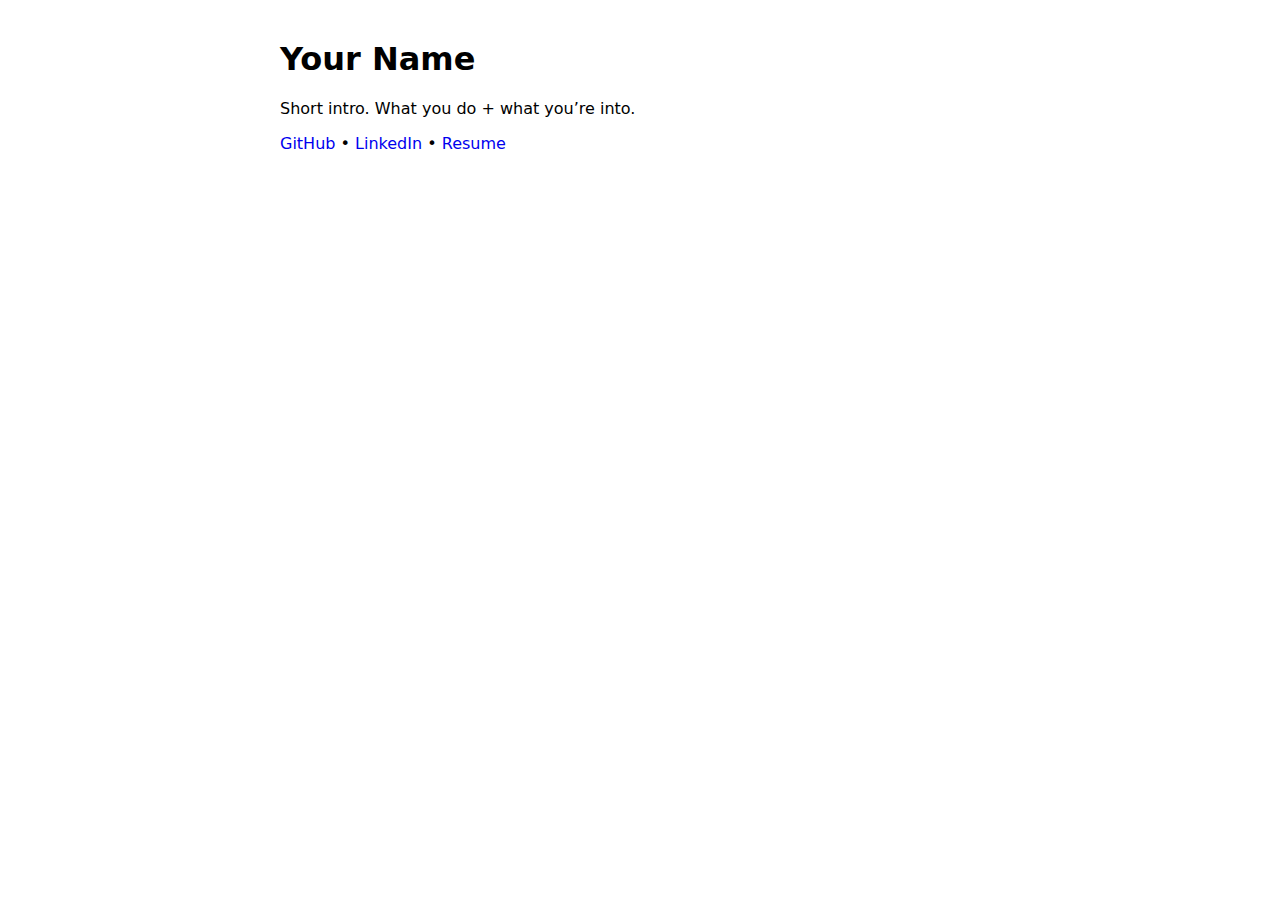
<file: index.html>
<!doctype html>
<html lang="en">
  <head>
    <meta charset="utf-8" />
    <meta name="viewport" content="width=device-width, initial-scale=1" />
    <title>Your Name</title>
    <style>
      body { font-family: system-ui, Arial; max-width: 720px; margin: 40px auto; padding: 0 16px; }
      a { text-decoration: none; }
    </style>
  </head>
  <body>
    <h1>Your Name</h1>
    <p>Short intro. What you do + what you’re into.</p>
    <p>
      <a href="https://github.com/yourusername">GitHub</a> •
      <a href="https://www.linkedin.com/in/yourprofile">LinkedIn</a> •
      <a href="assets/resume.pdf">Resume</a>
    </p>
  </body>
</html>
</file>
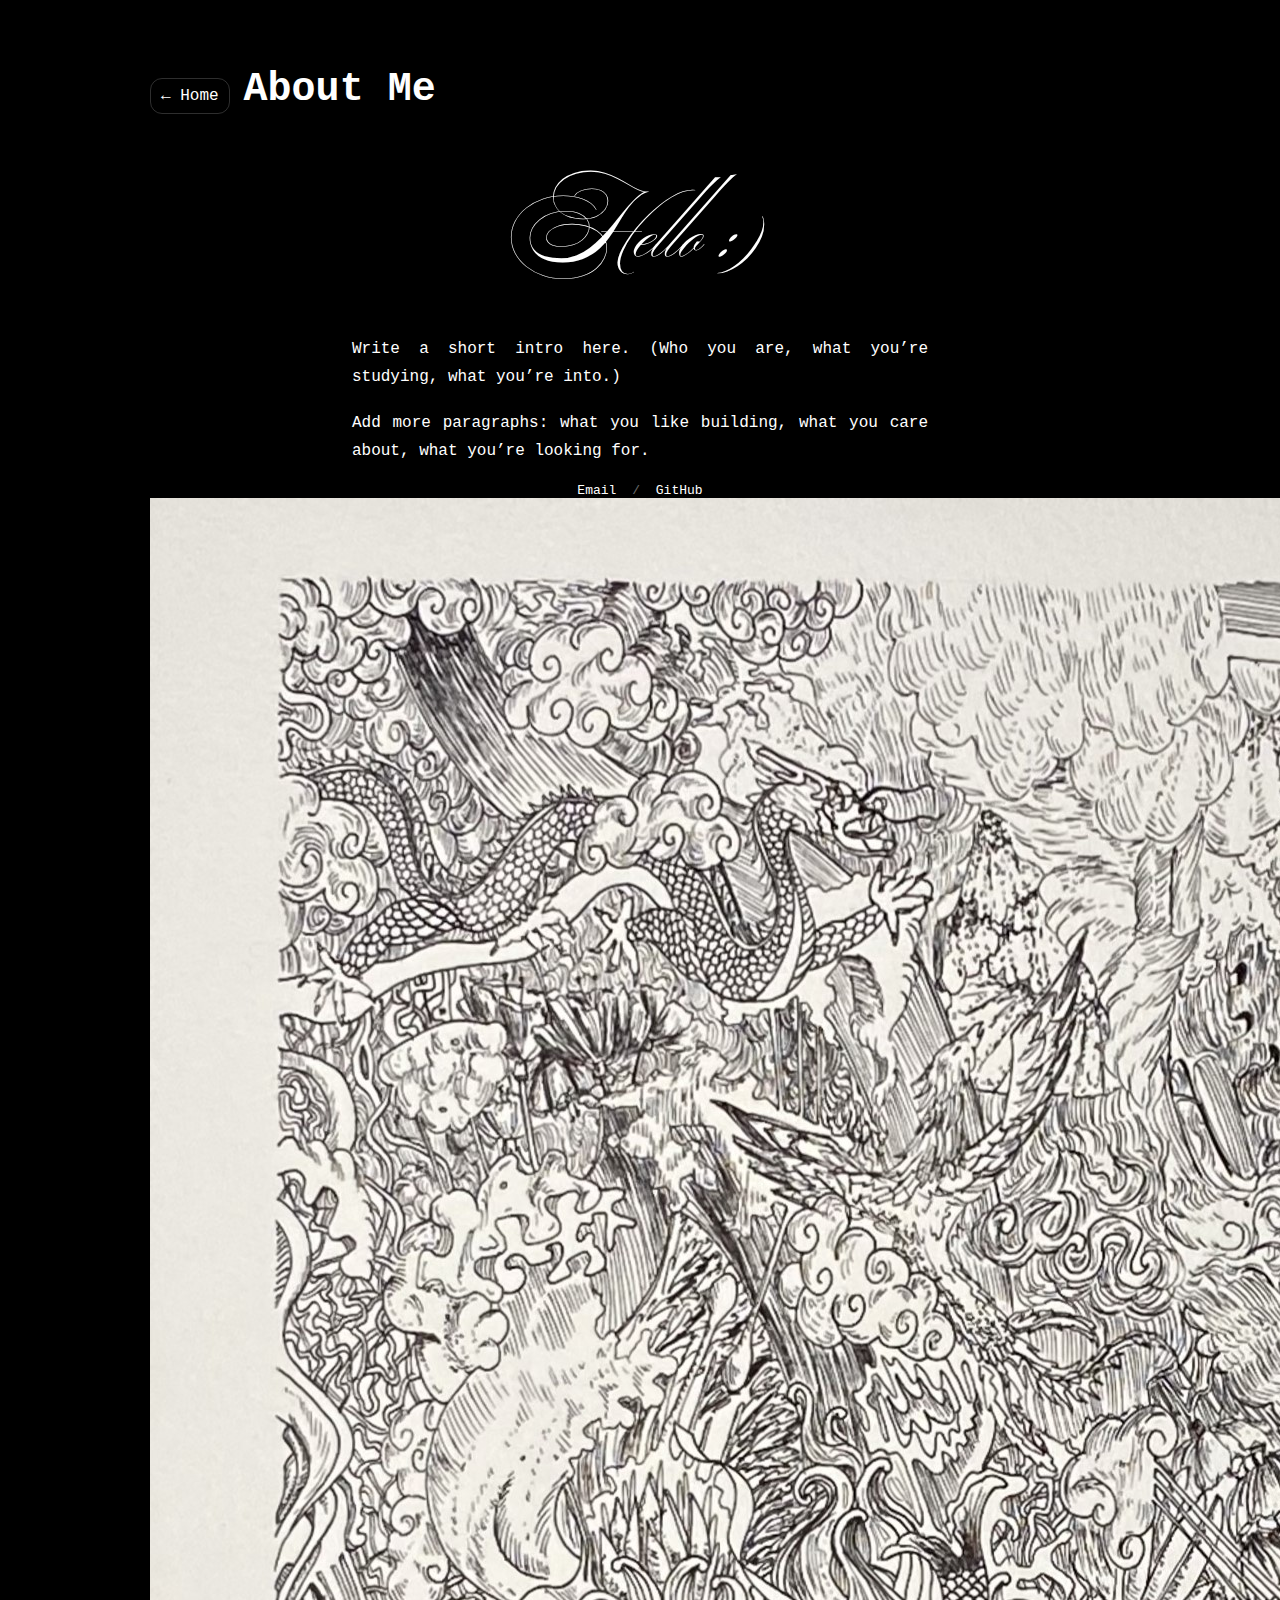
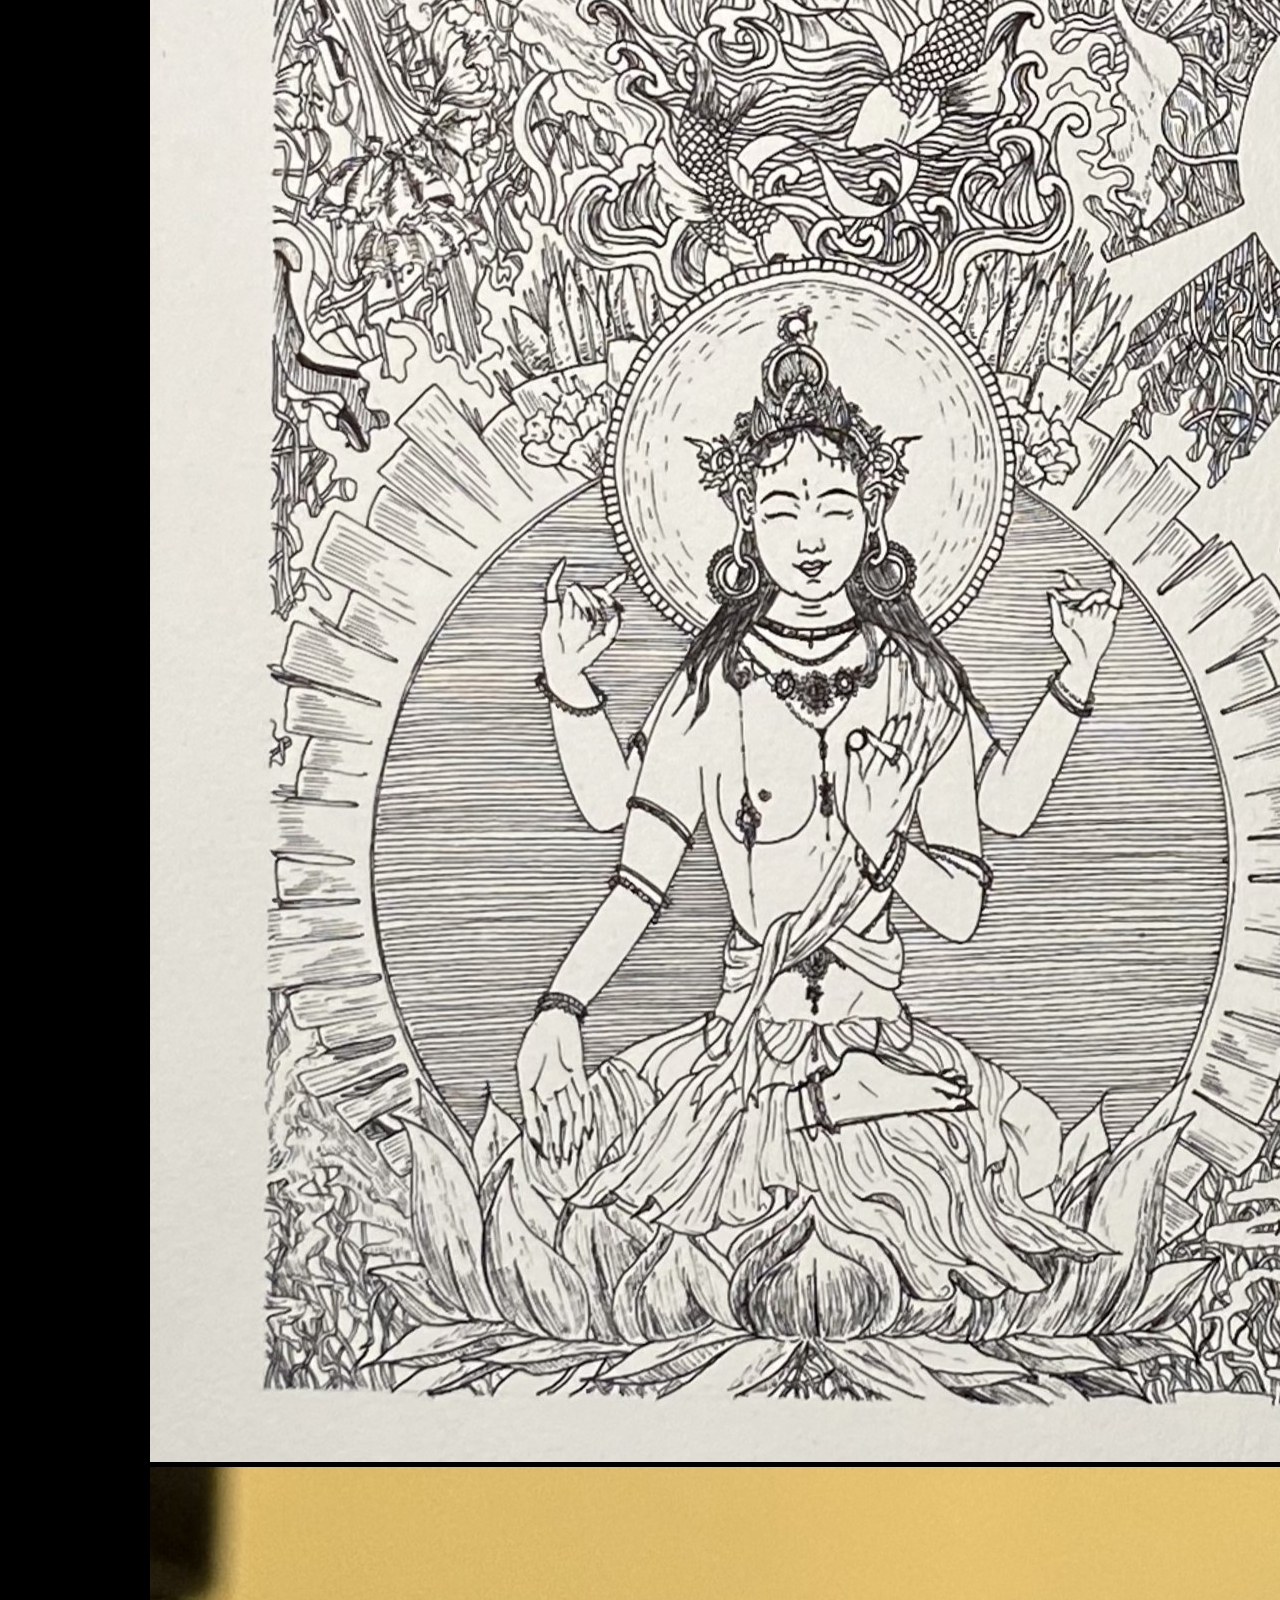
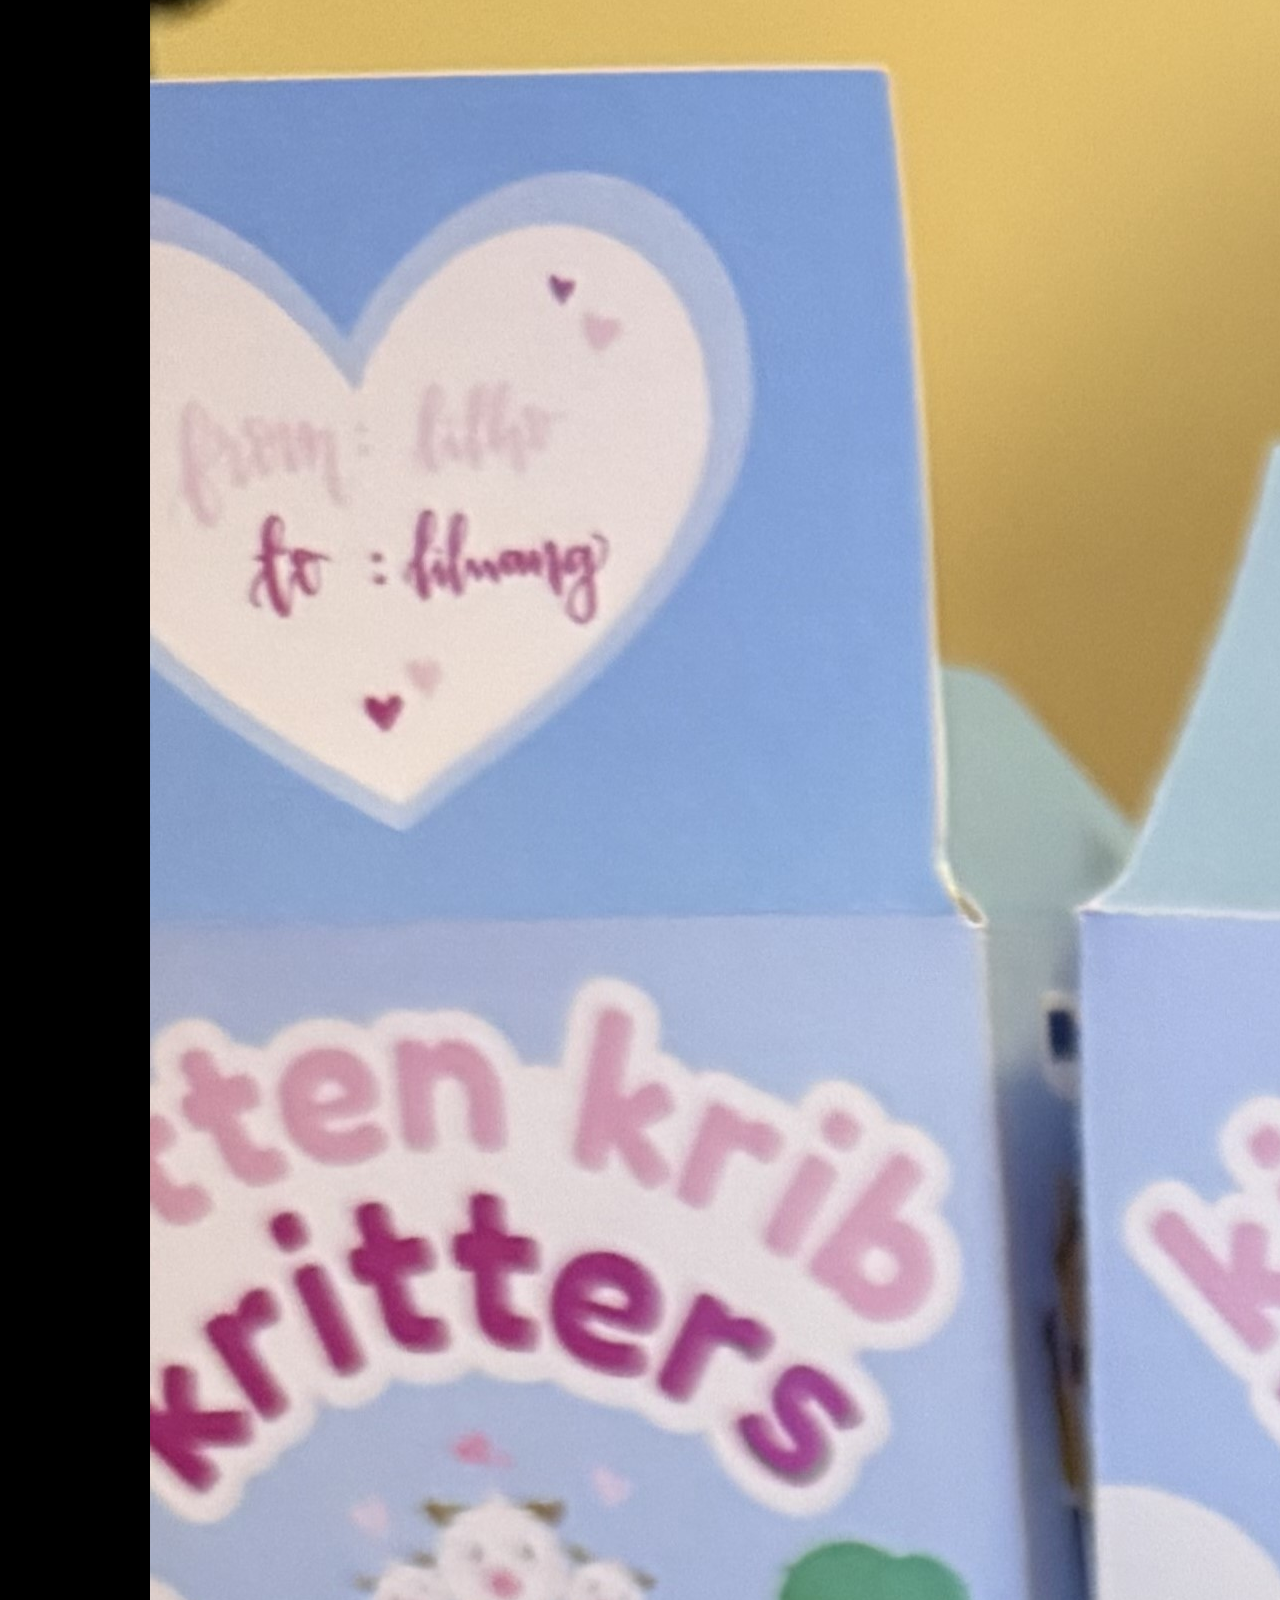
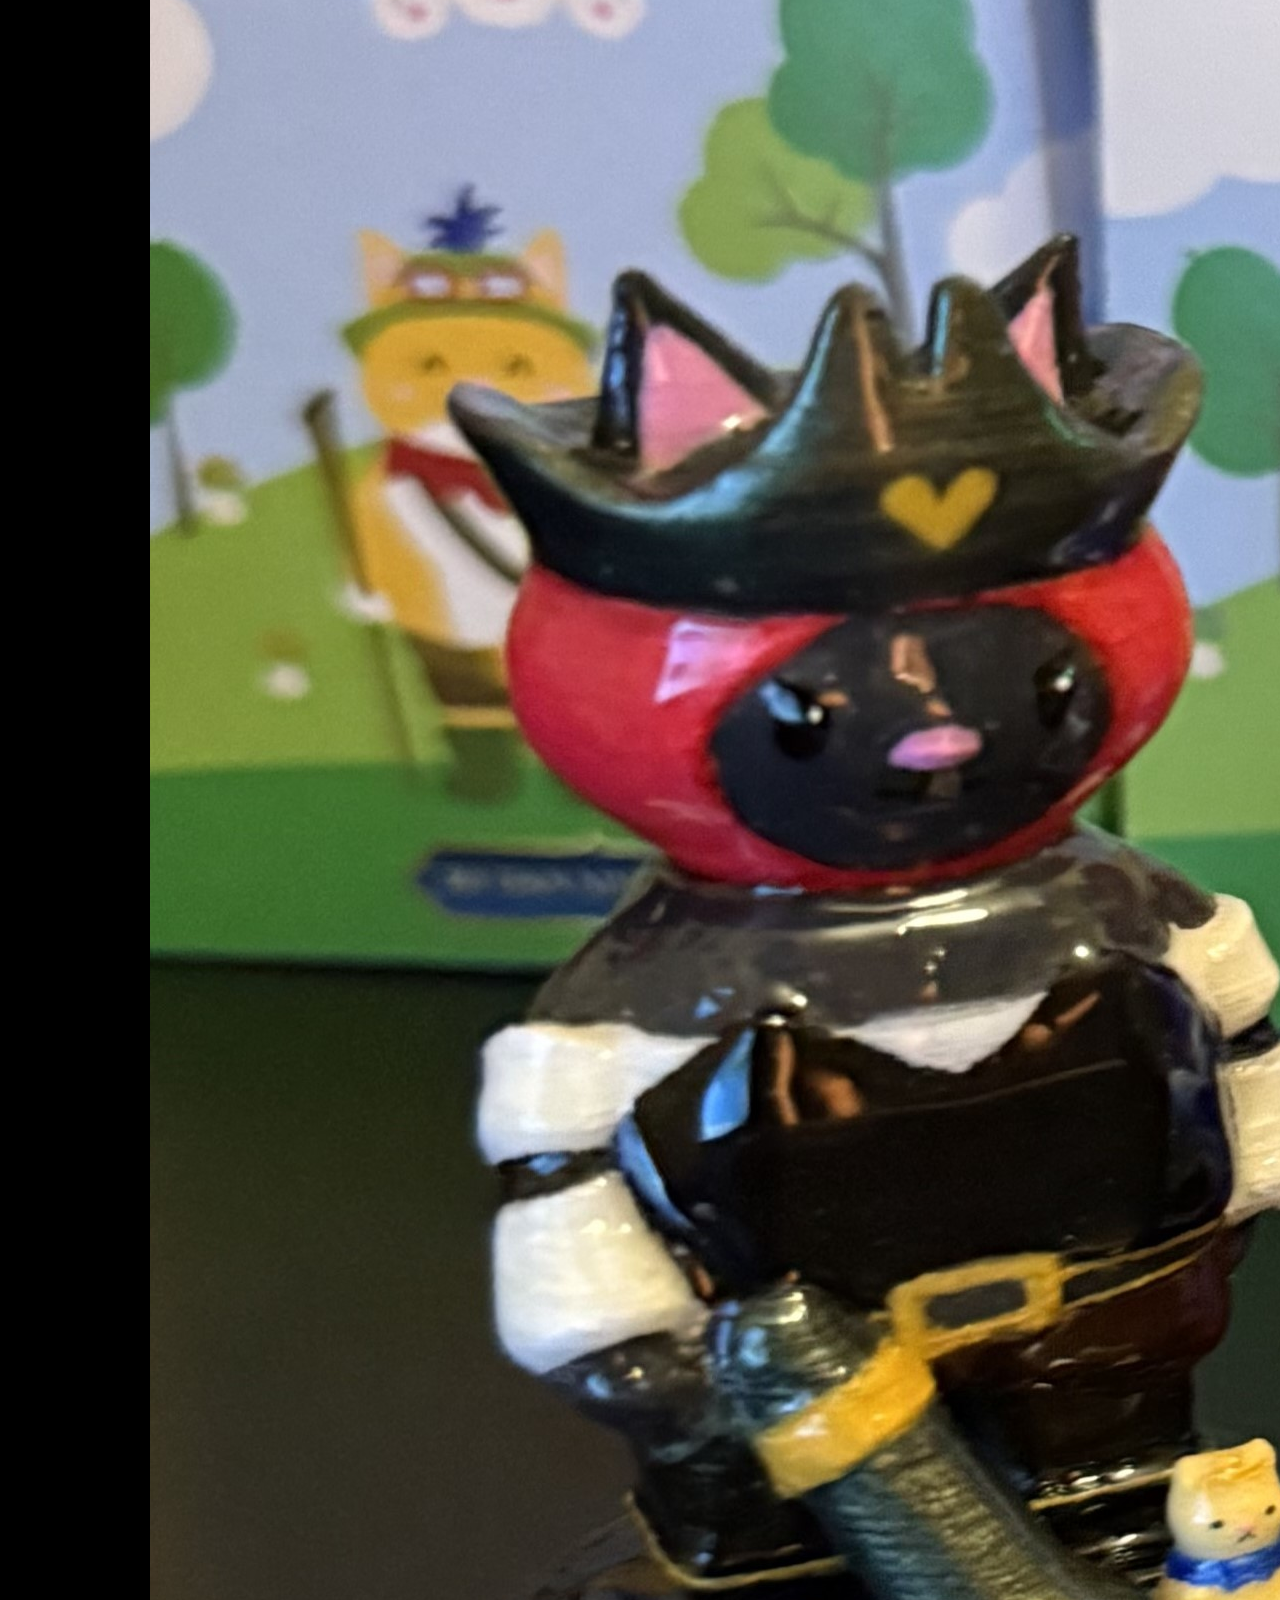
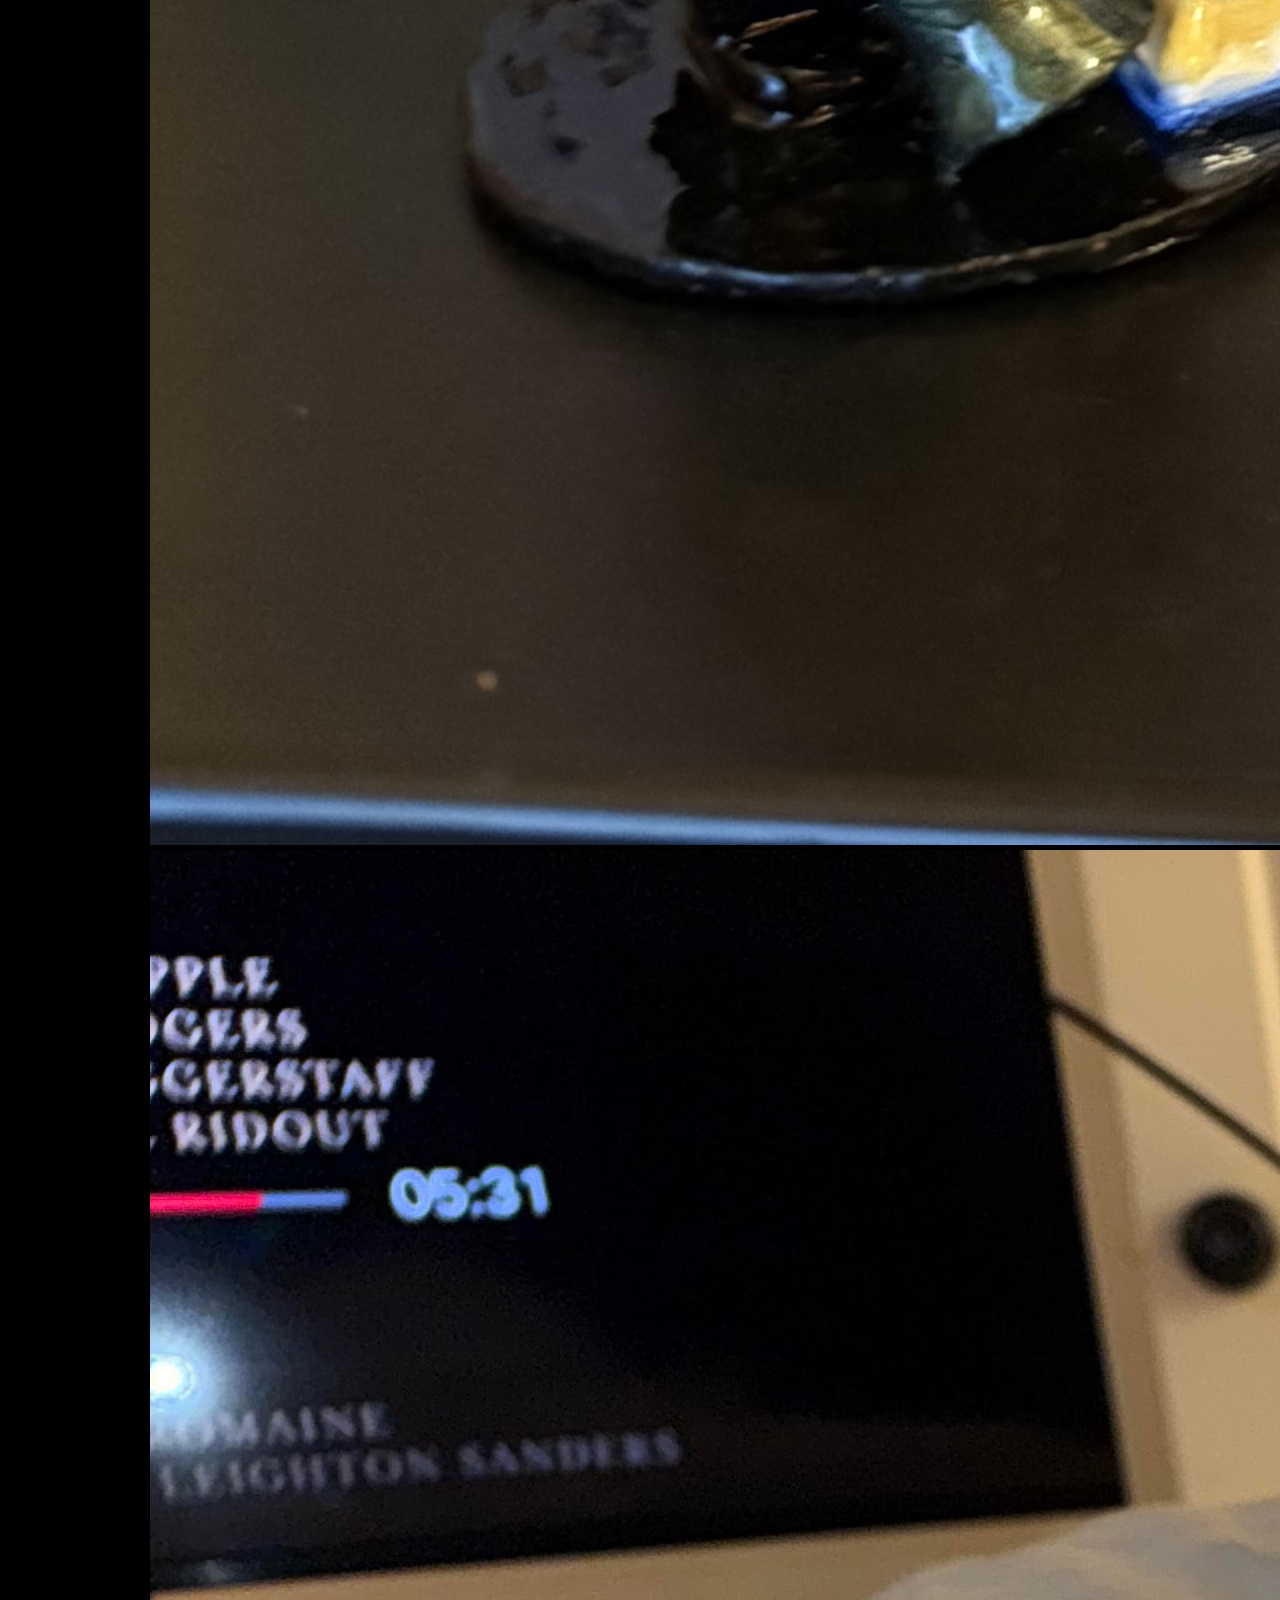
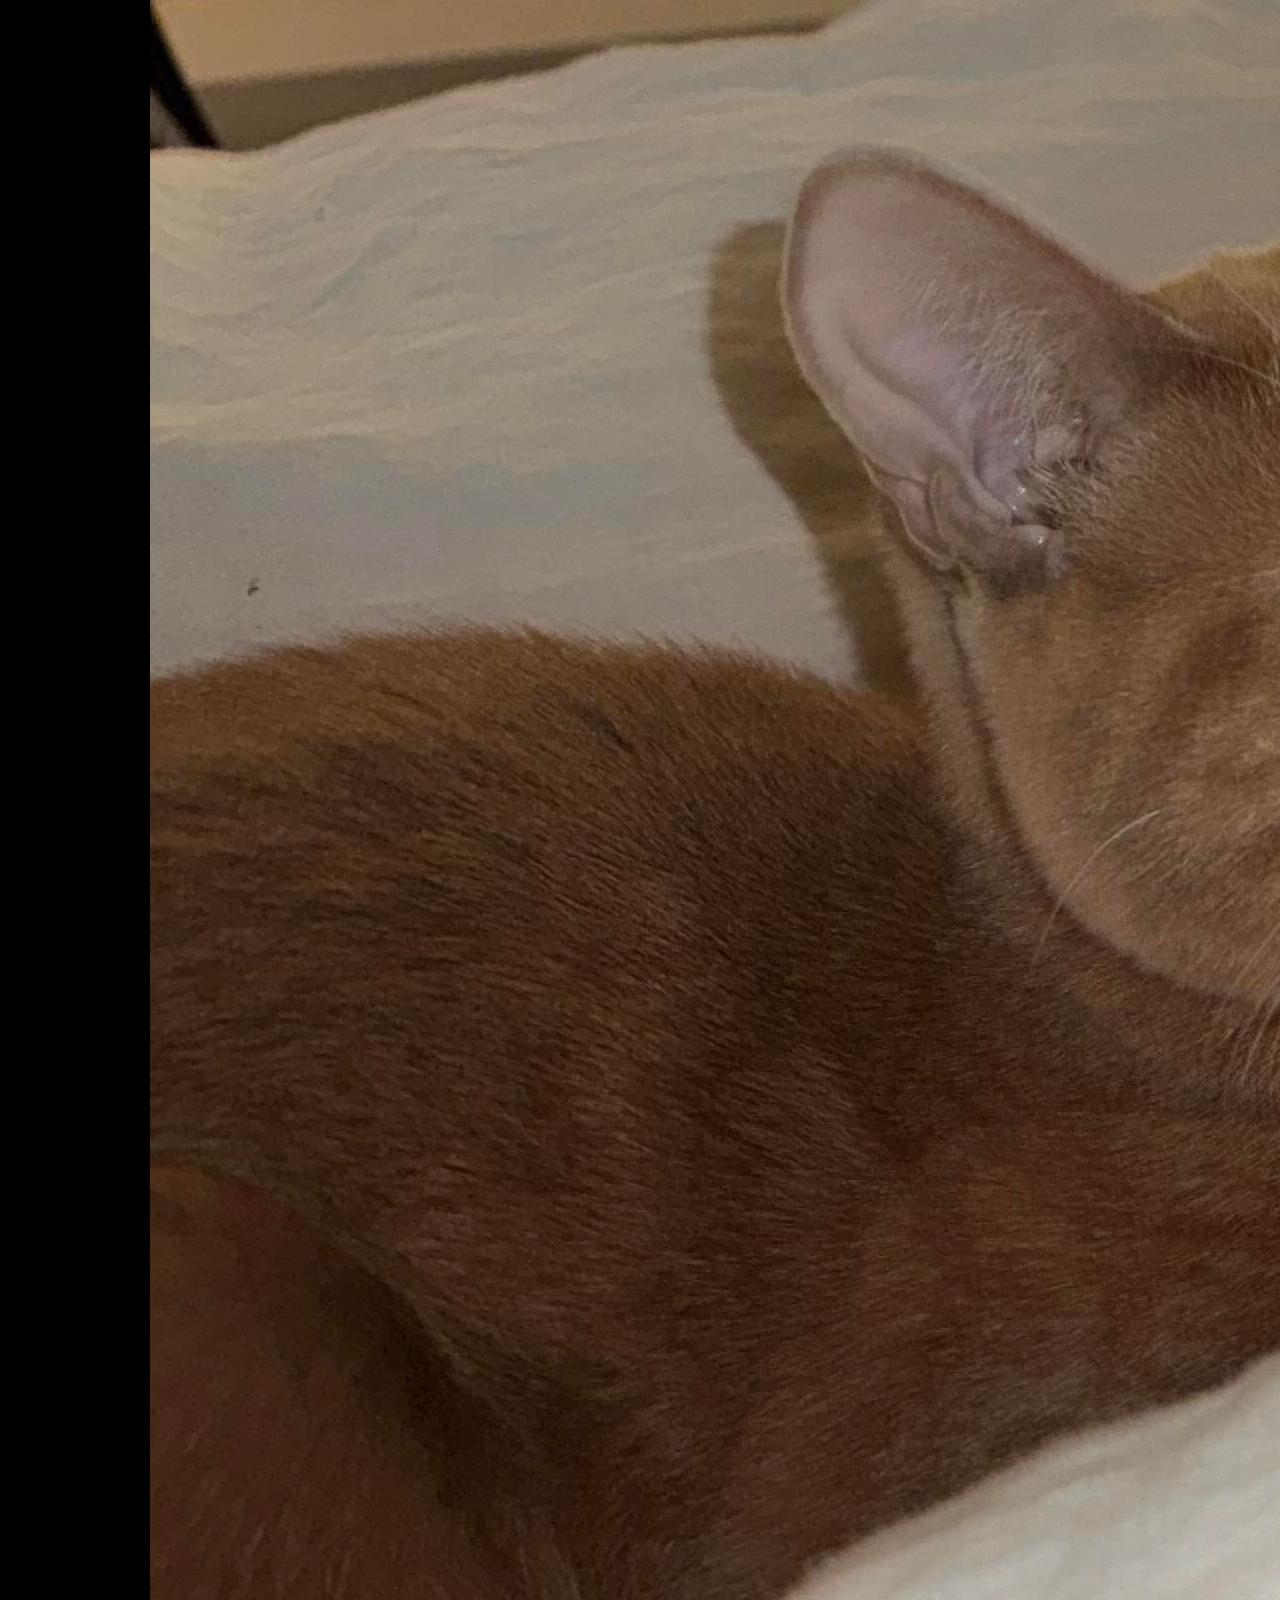
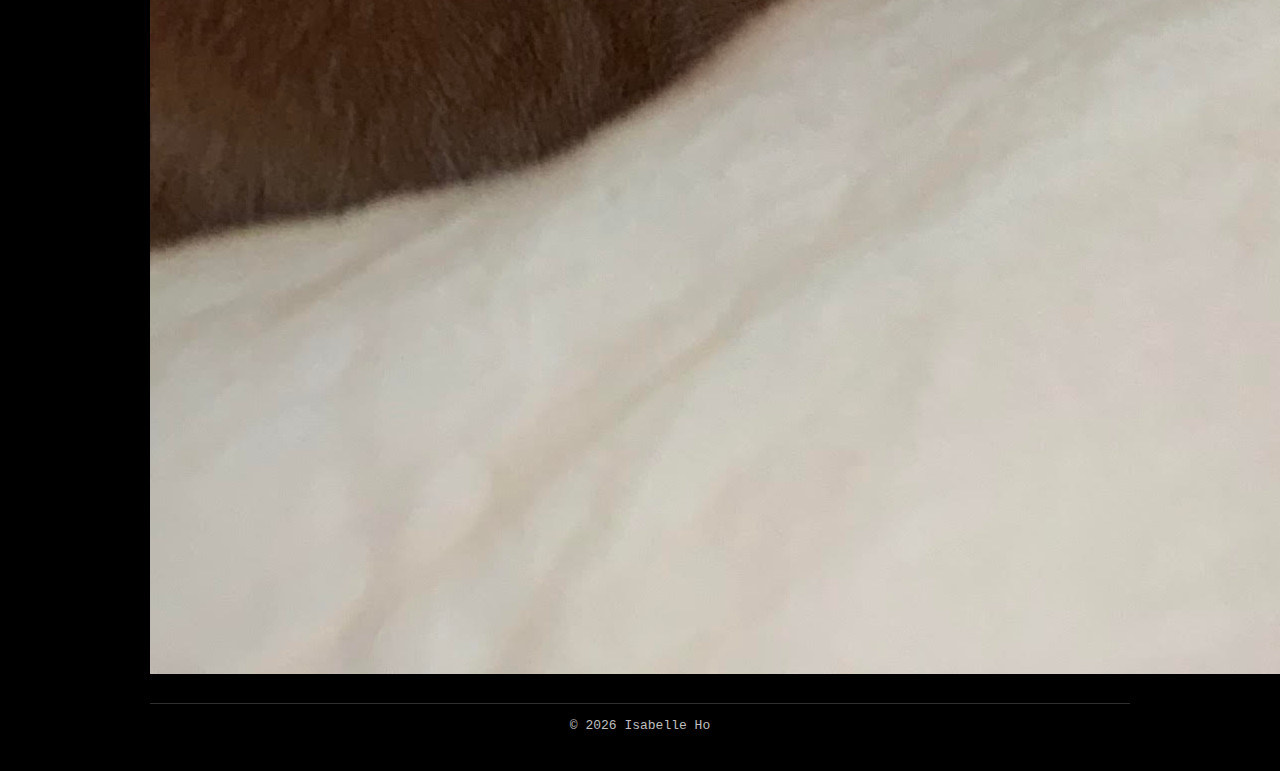
<file: docs/about.html>
<!doctype html>
<html lang="en">
  <head>
    <meta charset="utf-8" />
    <meta name="viewport" content="width=device-width,initial-scale=1" />
    <title>About — Isabelle Ho</title>
    <link rel="stylesheet" href="./styles.css" />
  </head>

  <body>
    <main class="wrap">
      <header class="sectionTop">
        <a class="back" href="index.html">← Home</a>
        <h2>About Me</h2>
      </header>

      <section class="aboutLayout">
        <div class="aboutText">
          <h3>Hello :)</h3>
          <p>
            Write a short intro here. (Who you are, what you’re studying, what you’re into.)
          </p>

          <p>
            Add more paragraphs: what you like building, what you care about, what you’re looking for.
          </p>

          <div class="aboutLinks">
            <a href="mailto:isabelleho.mail@gmail.com">Email</a>
            <span class="sep">/</span>
            <a href="https://github.com/issabelleho" target="_blank" rel="noreferrer">GitHub</a>
          </div>
        </div>

        <div class="aboutGallery" aria-label="Photo gallery">
          <!-- Put images in assets/ and change filenames here -->
          <img src="assets/about1.jpg" alt="About photo 1" />
          <img src="assets/about2.jpg" alt="About photo 2" />
          <img src="assets/about3.jpg" alt="About photo 3" />
        </div>
      </section>

      <footer class="footer">
        <span>© <span id="year"></span> Isabelle Ho</span>
      </footer>
    </main>

    <script>
      const y = document.getElementById("year");
      if (y) y.textContent = new Date().getFullYear();
    </script>
  </body>
</html>
</file>
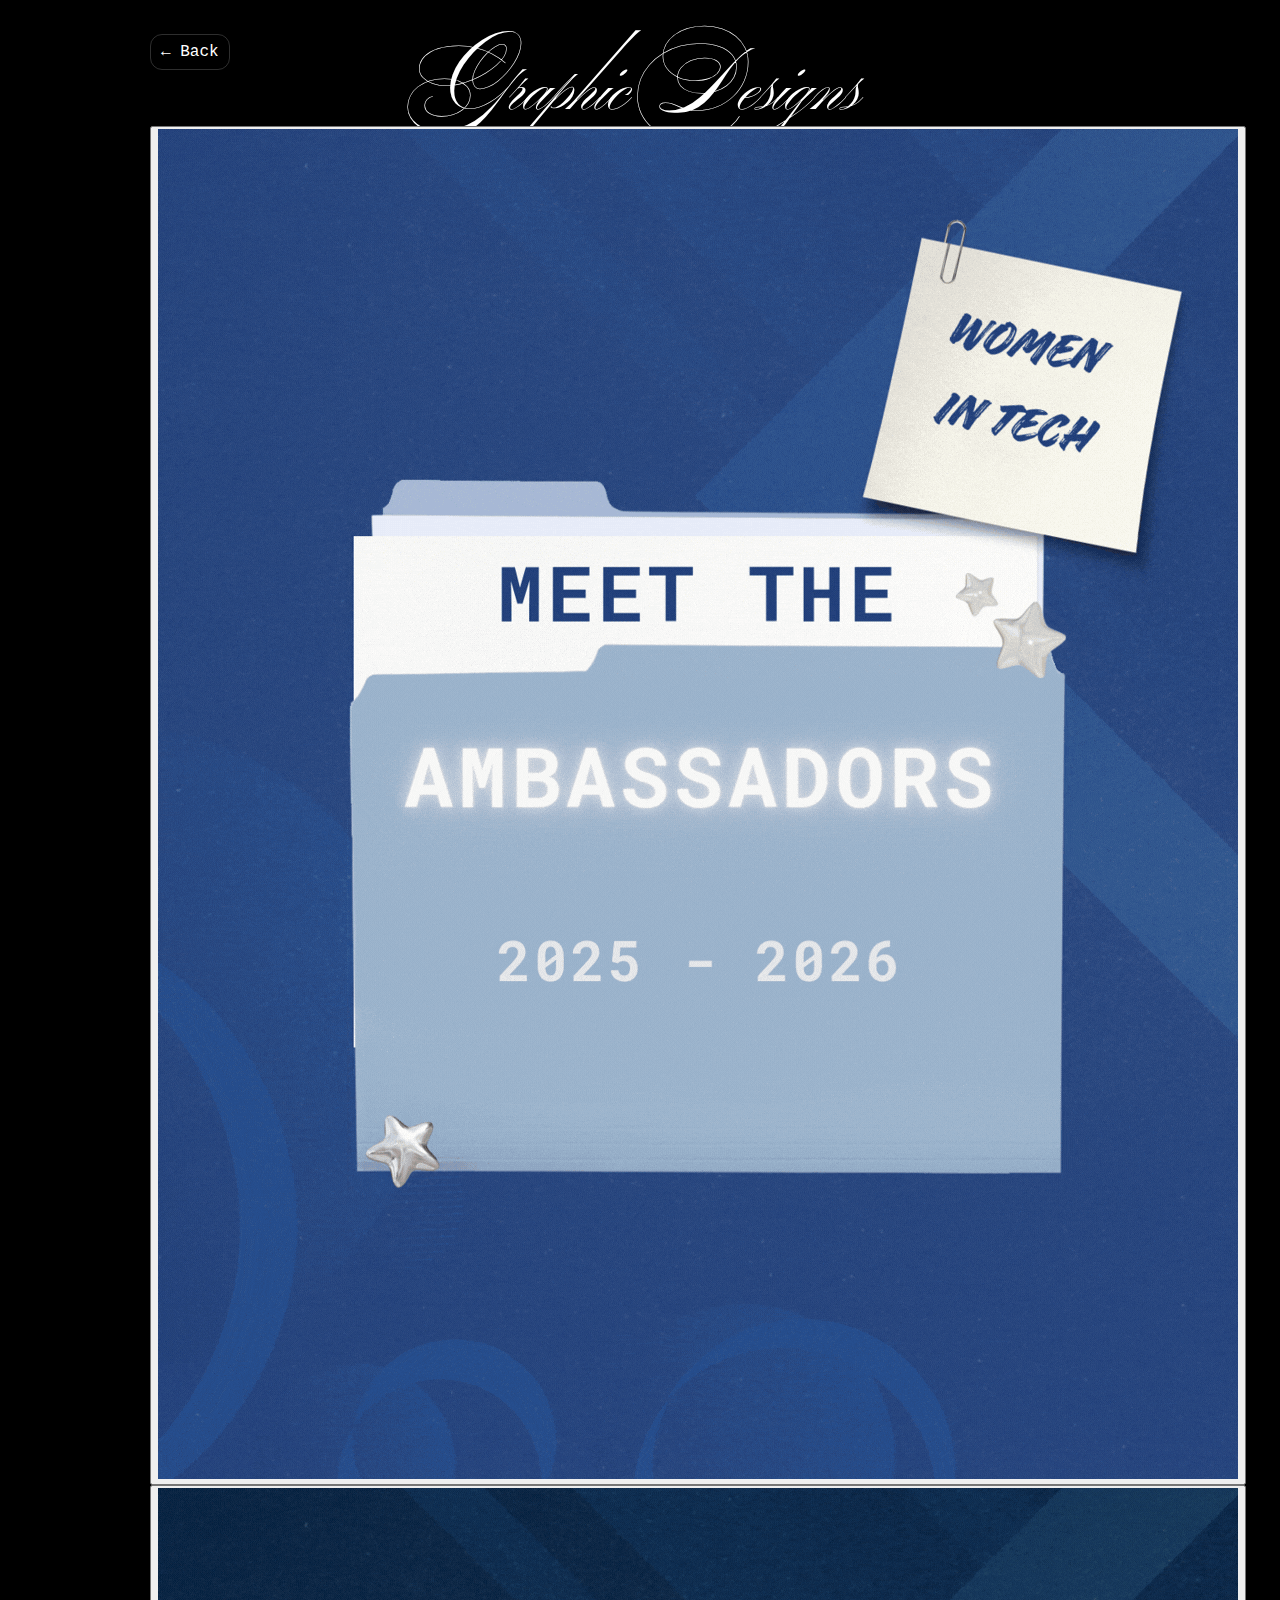
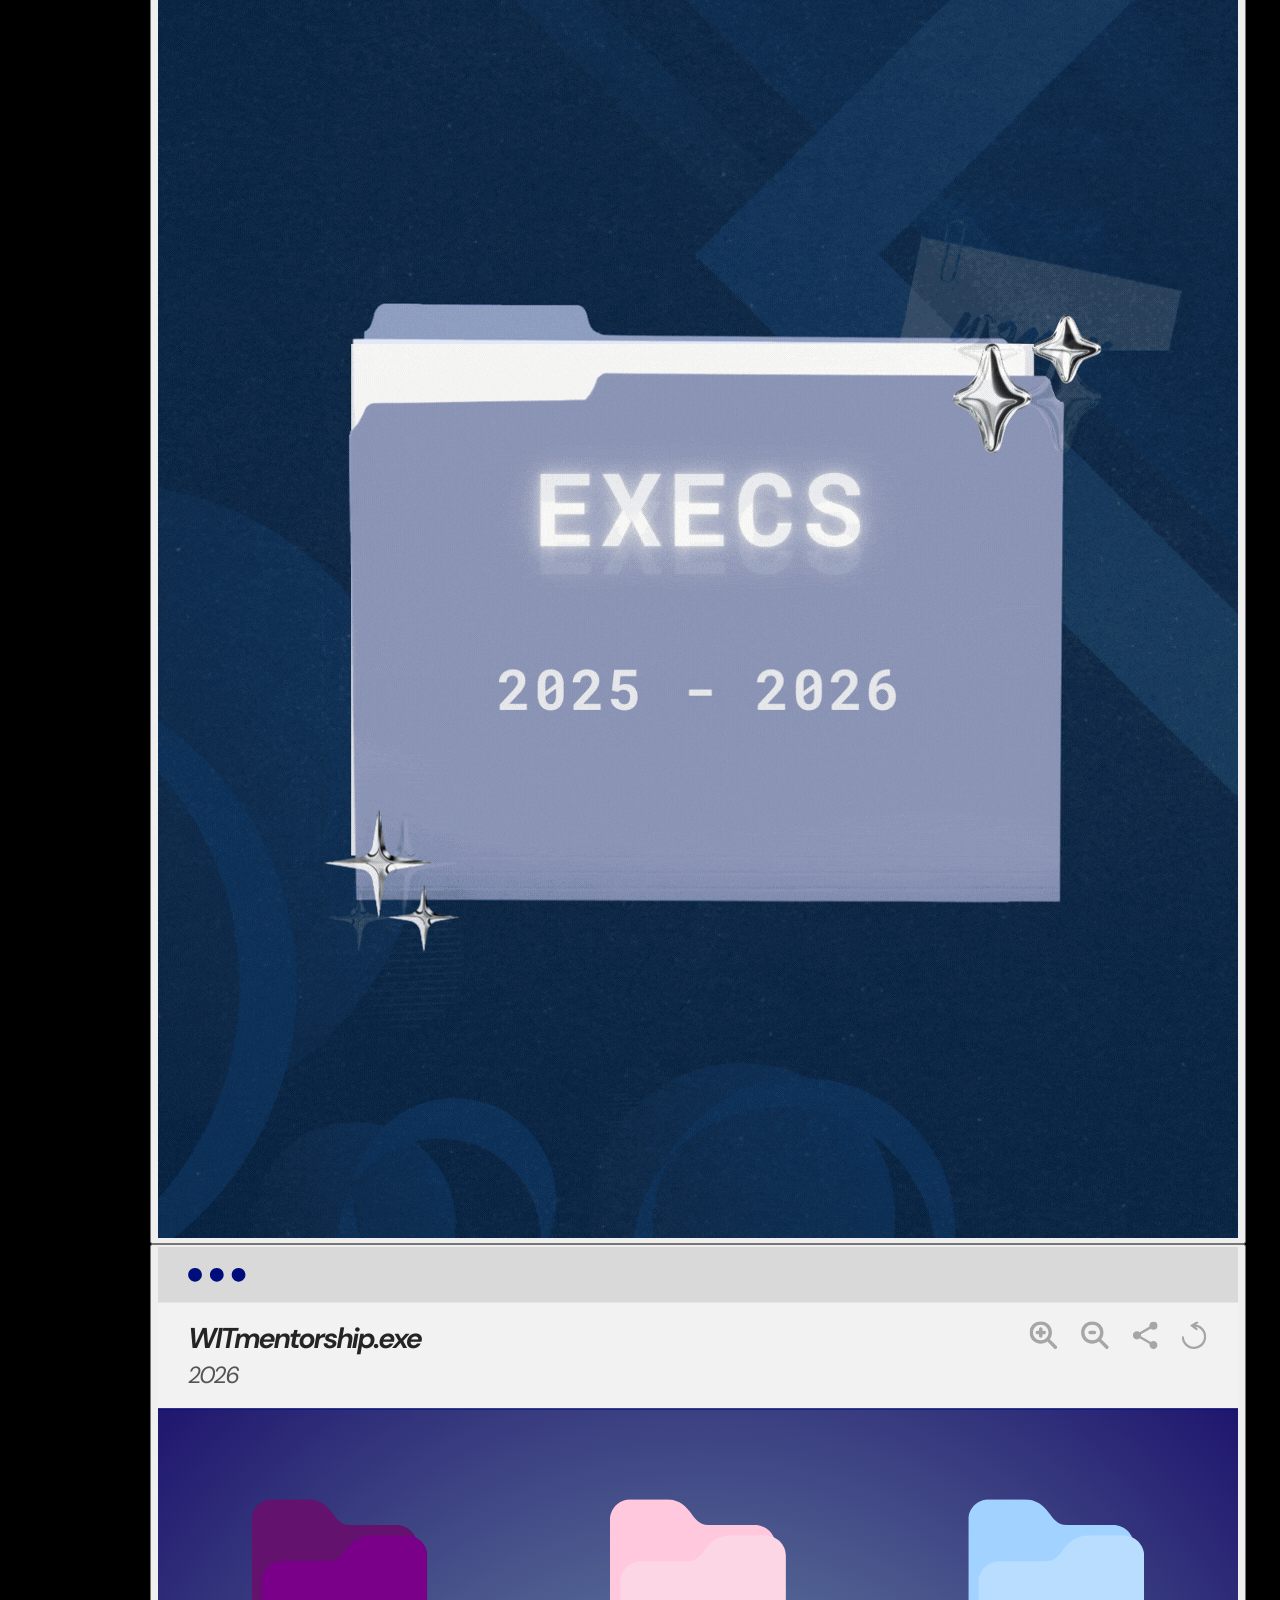
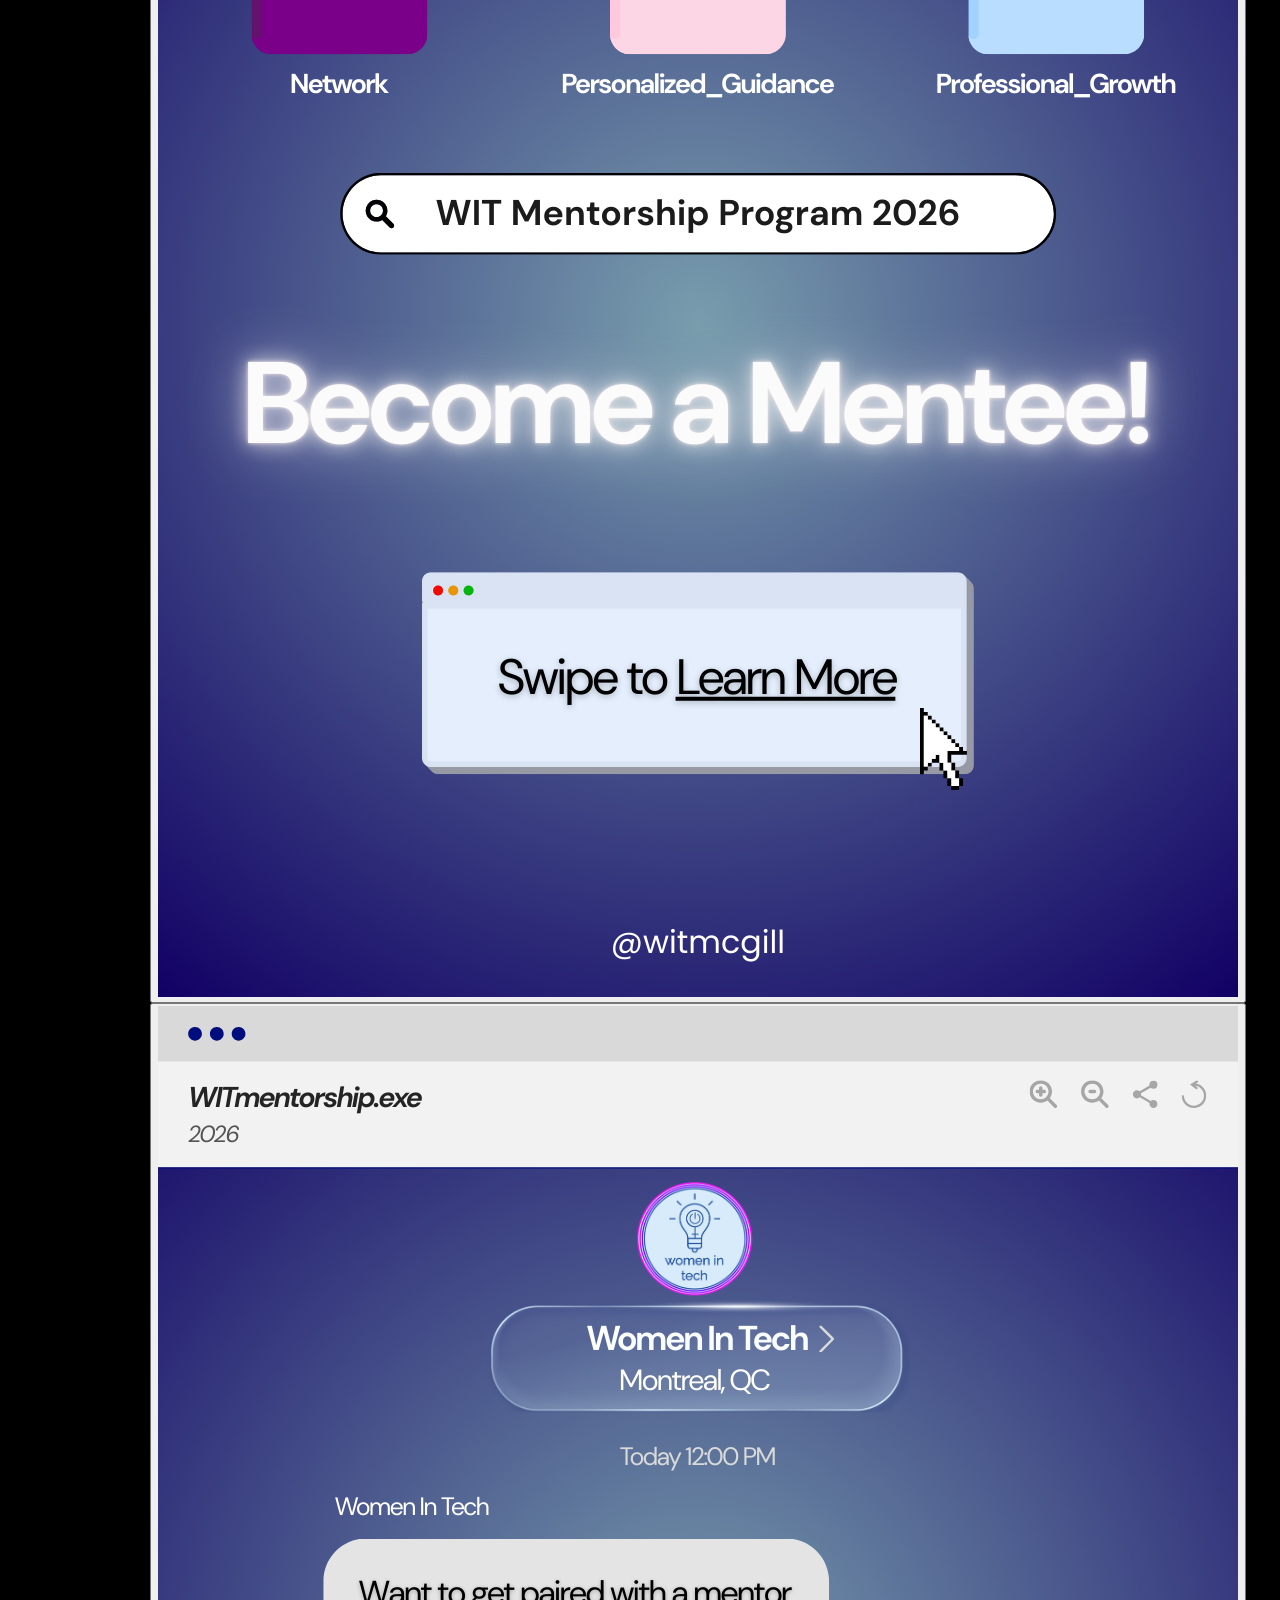
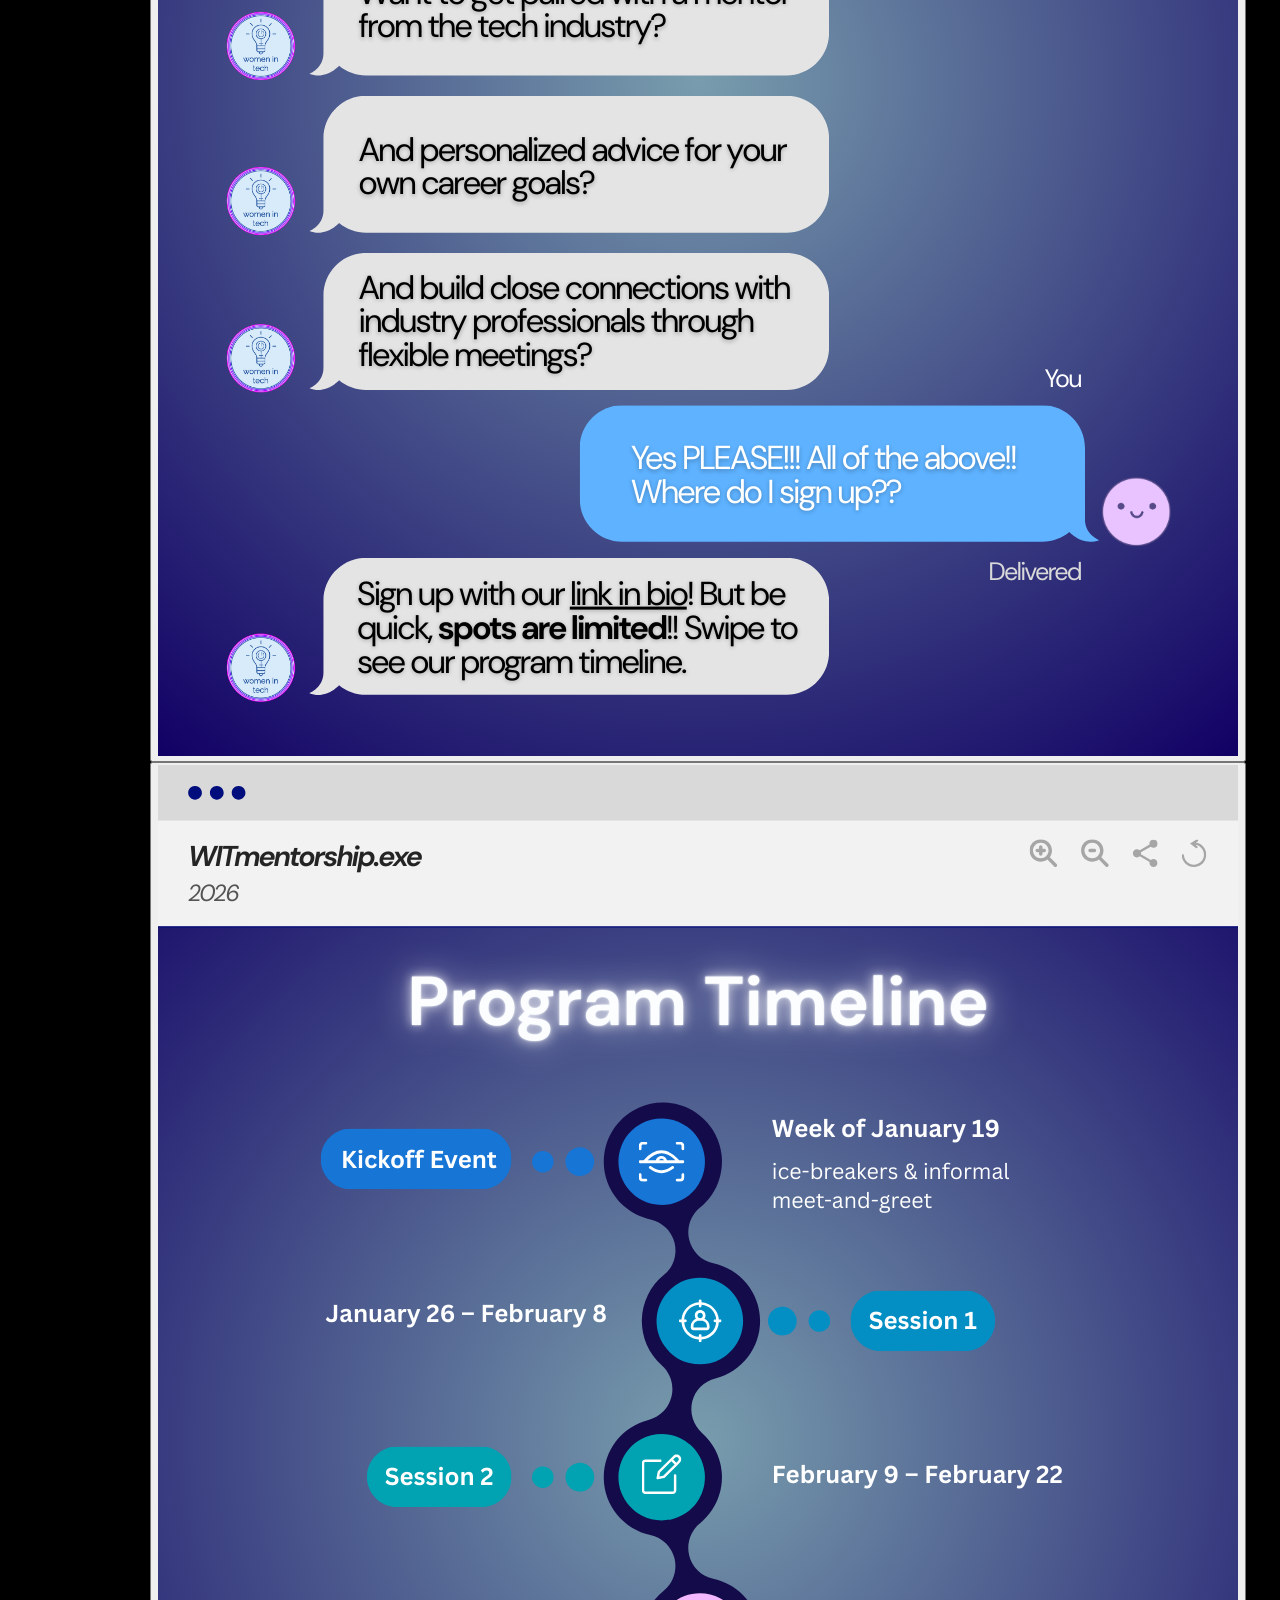
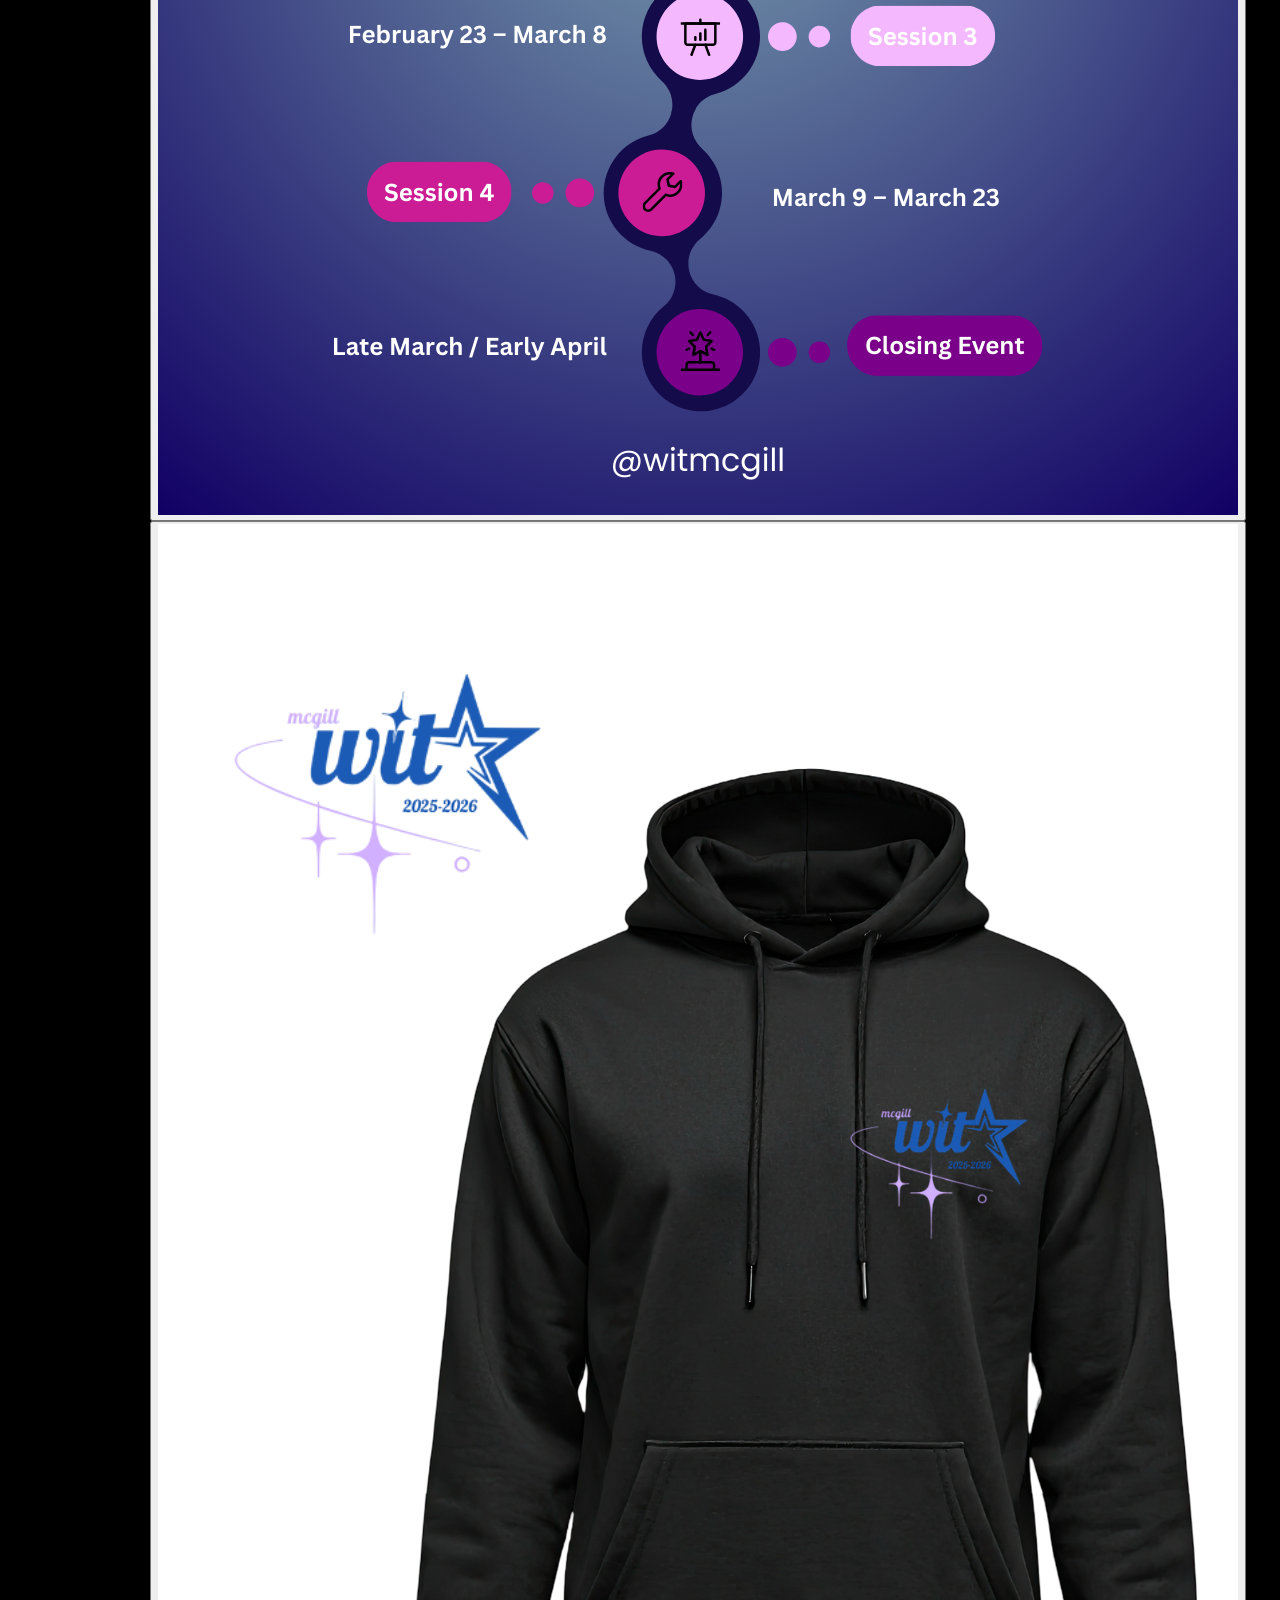
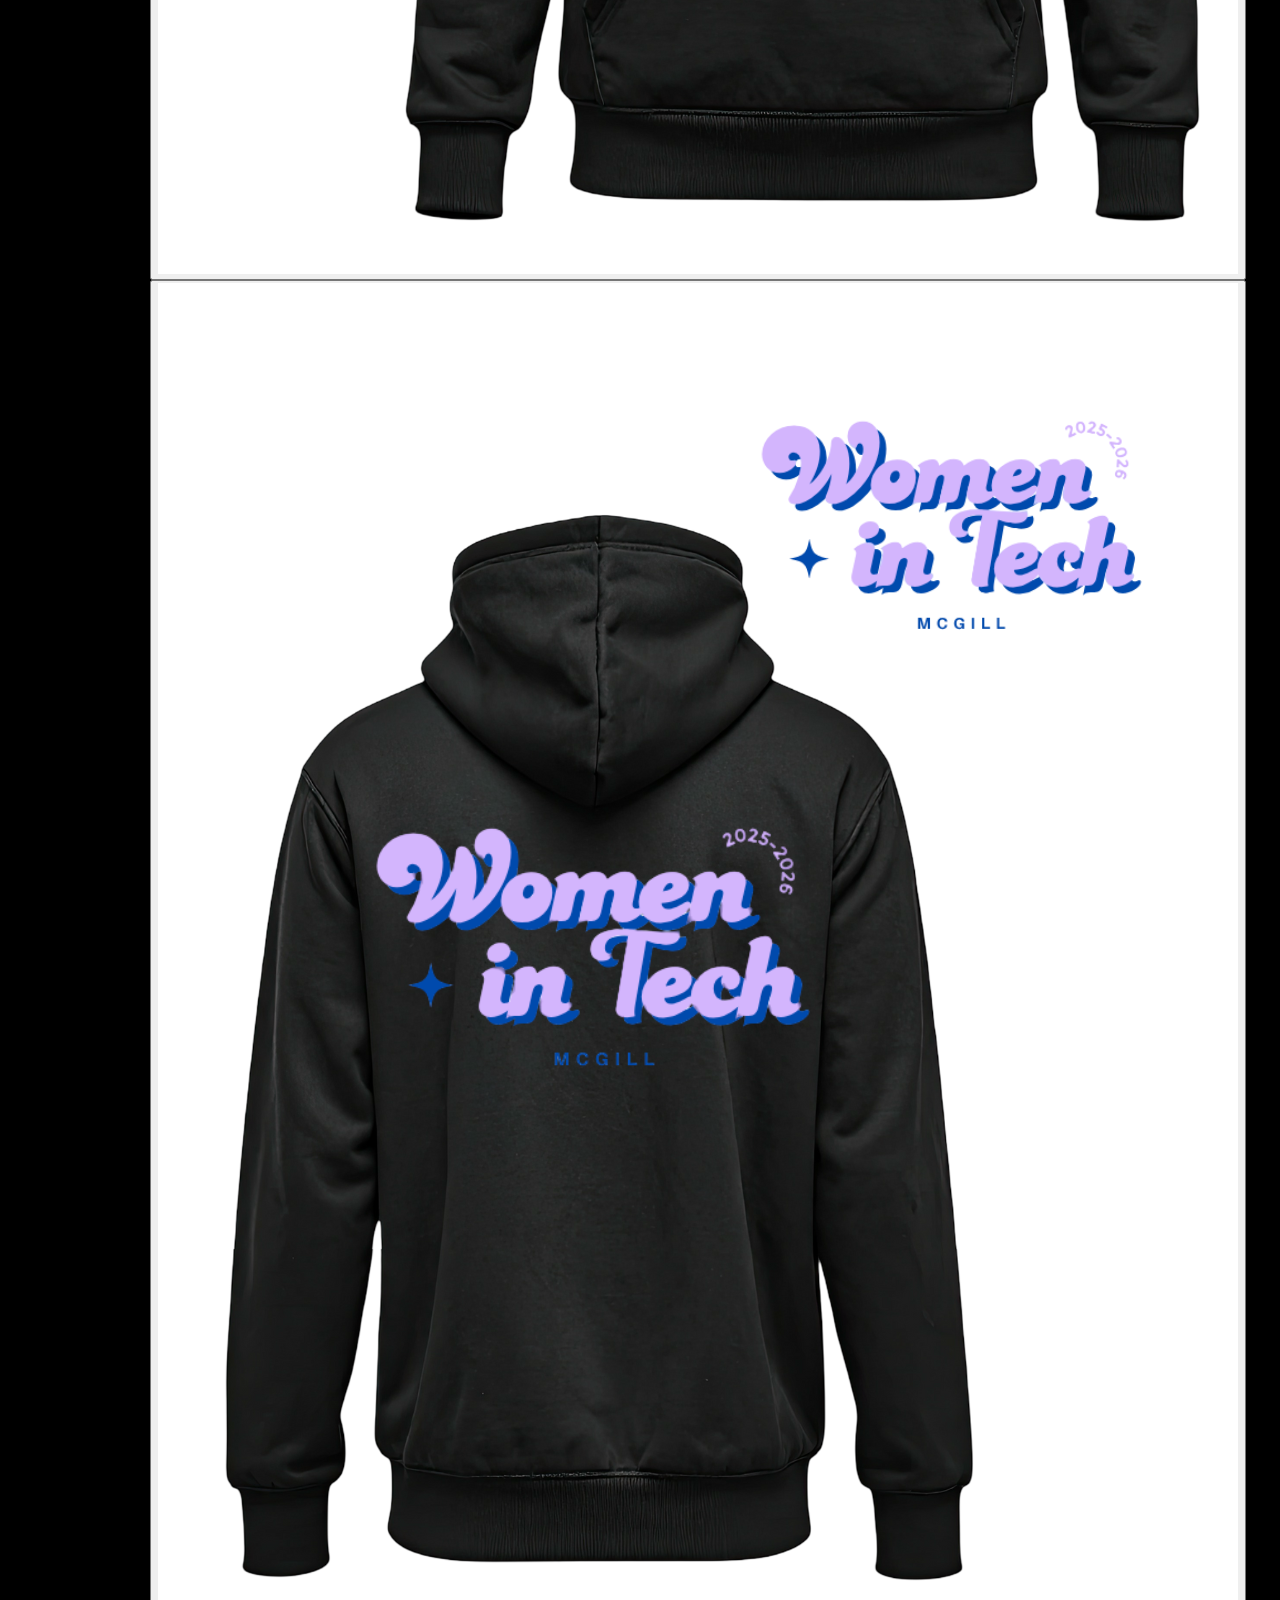
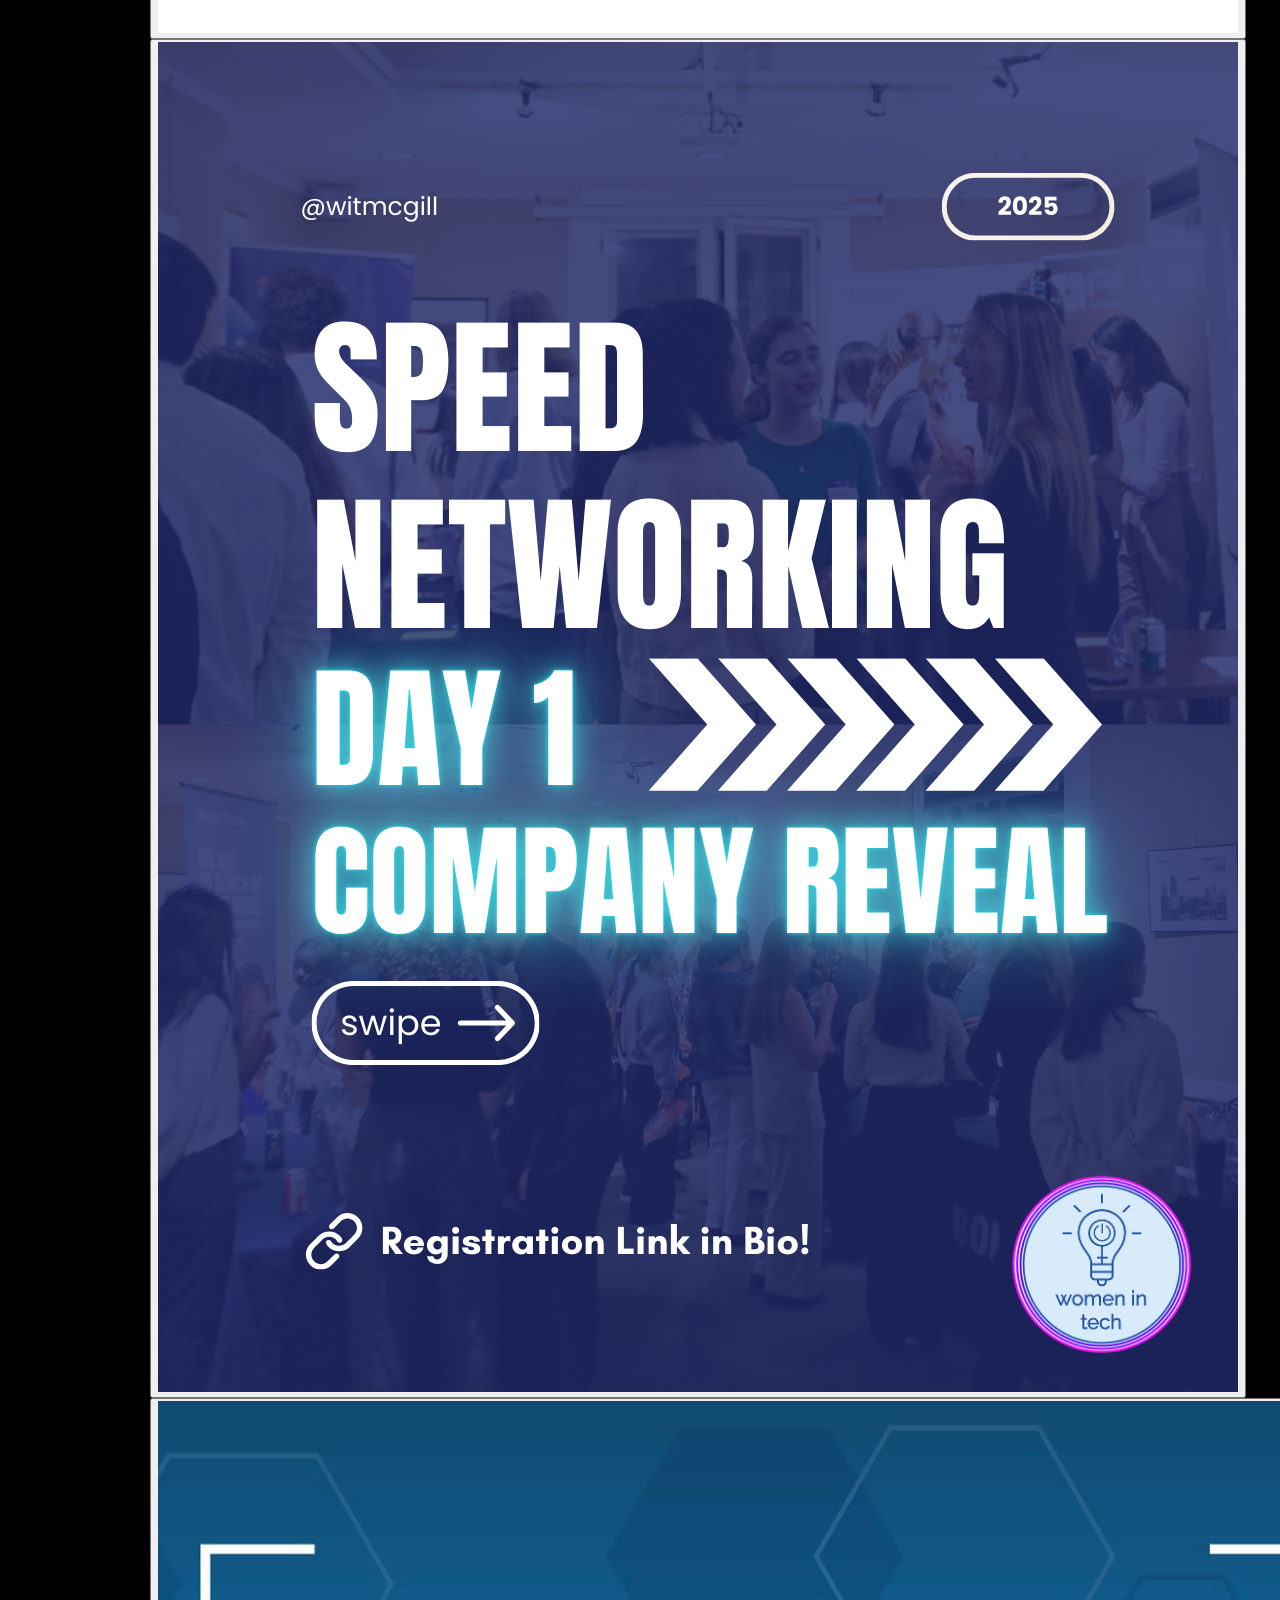
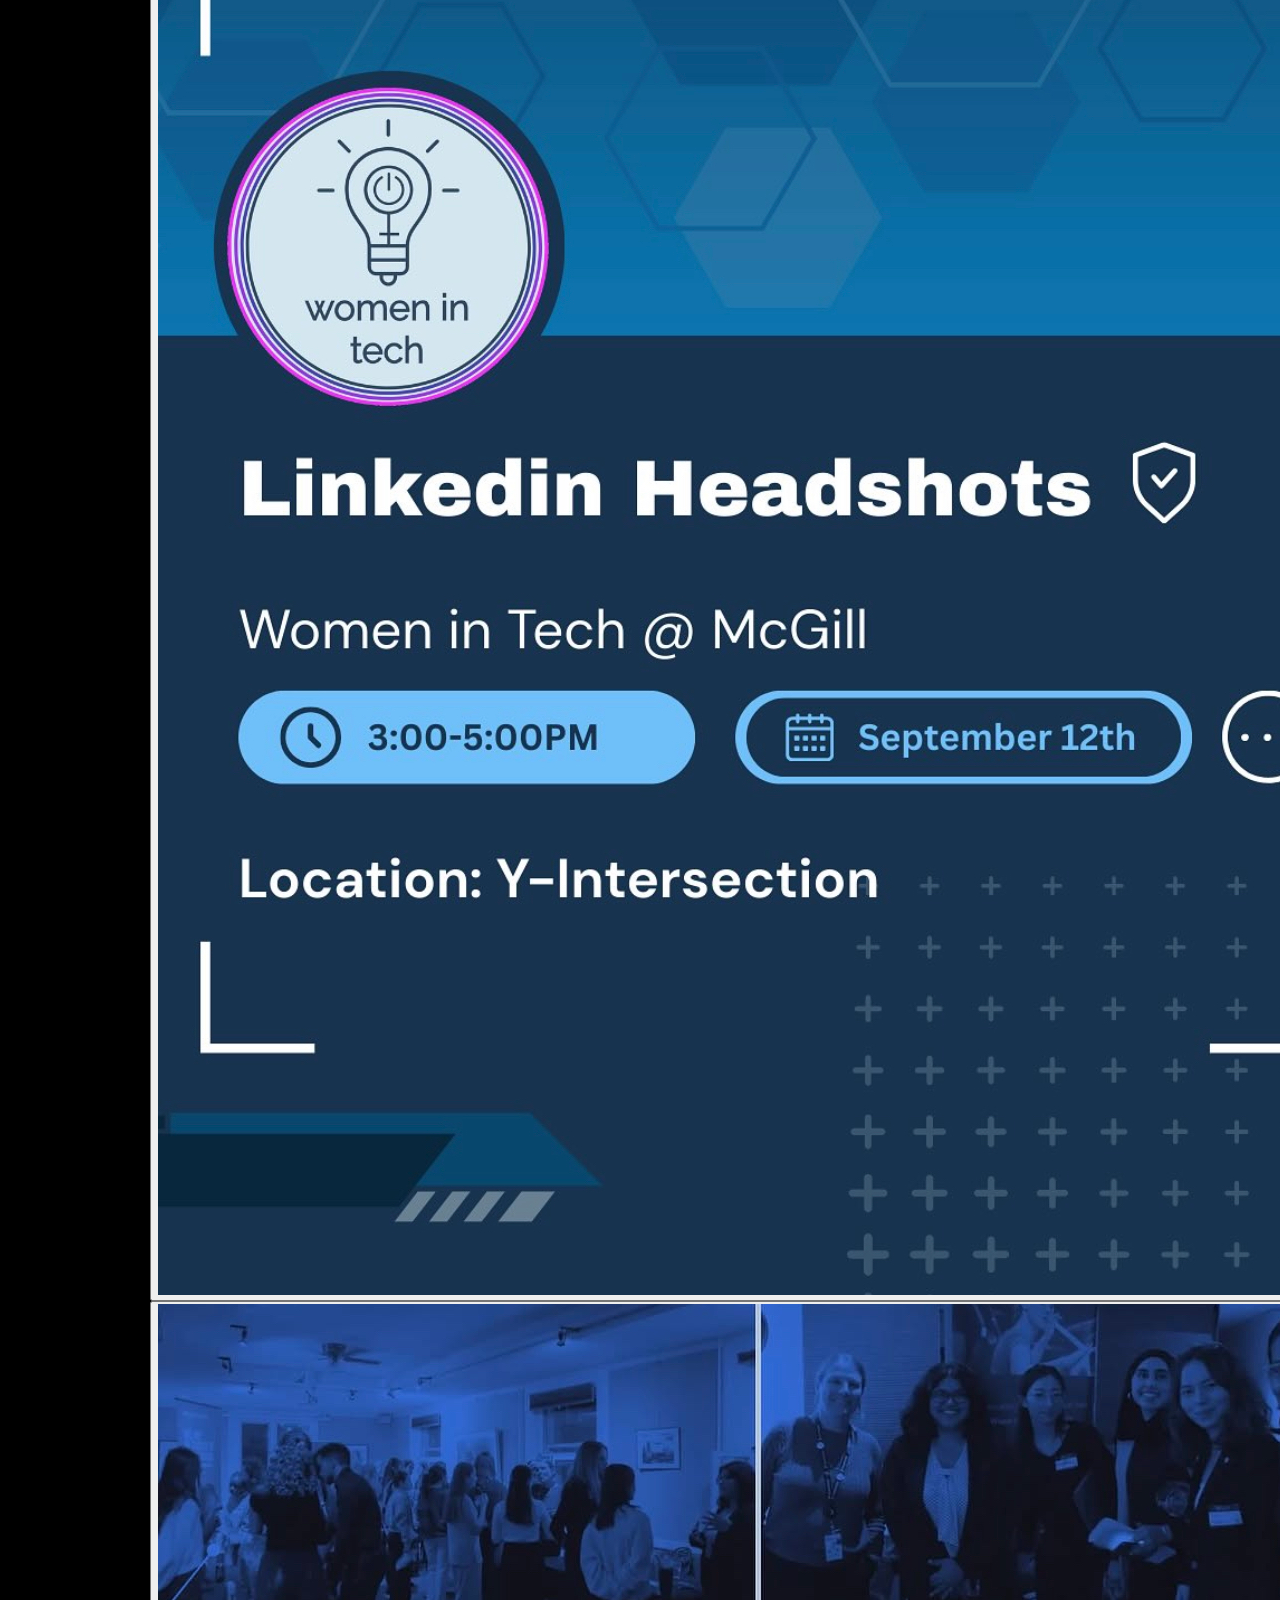
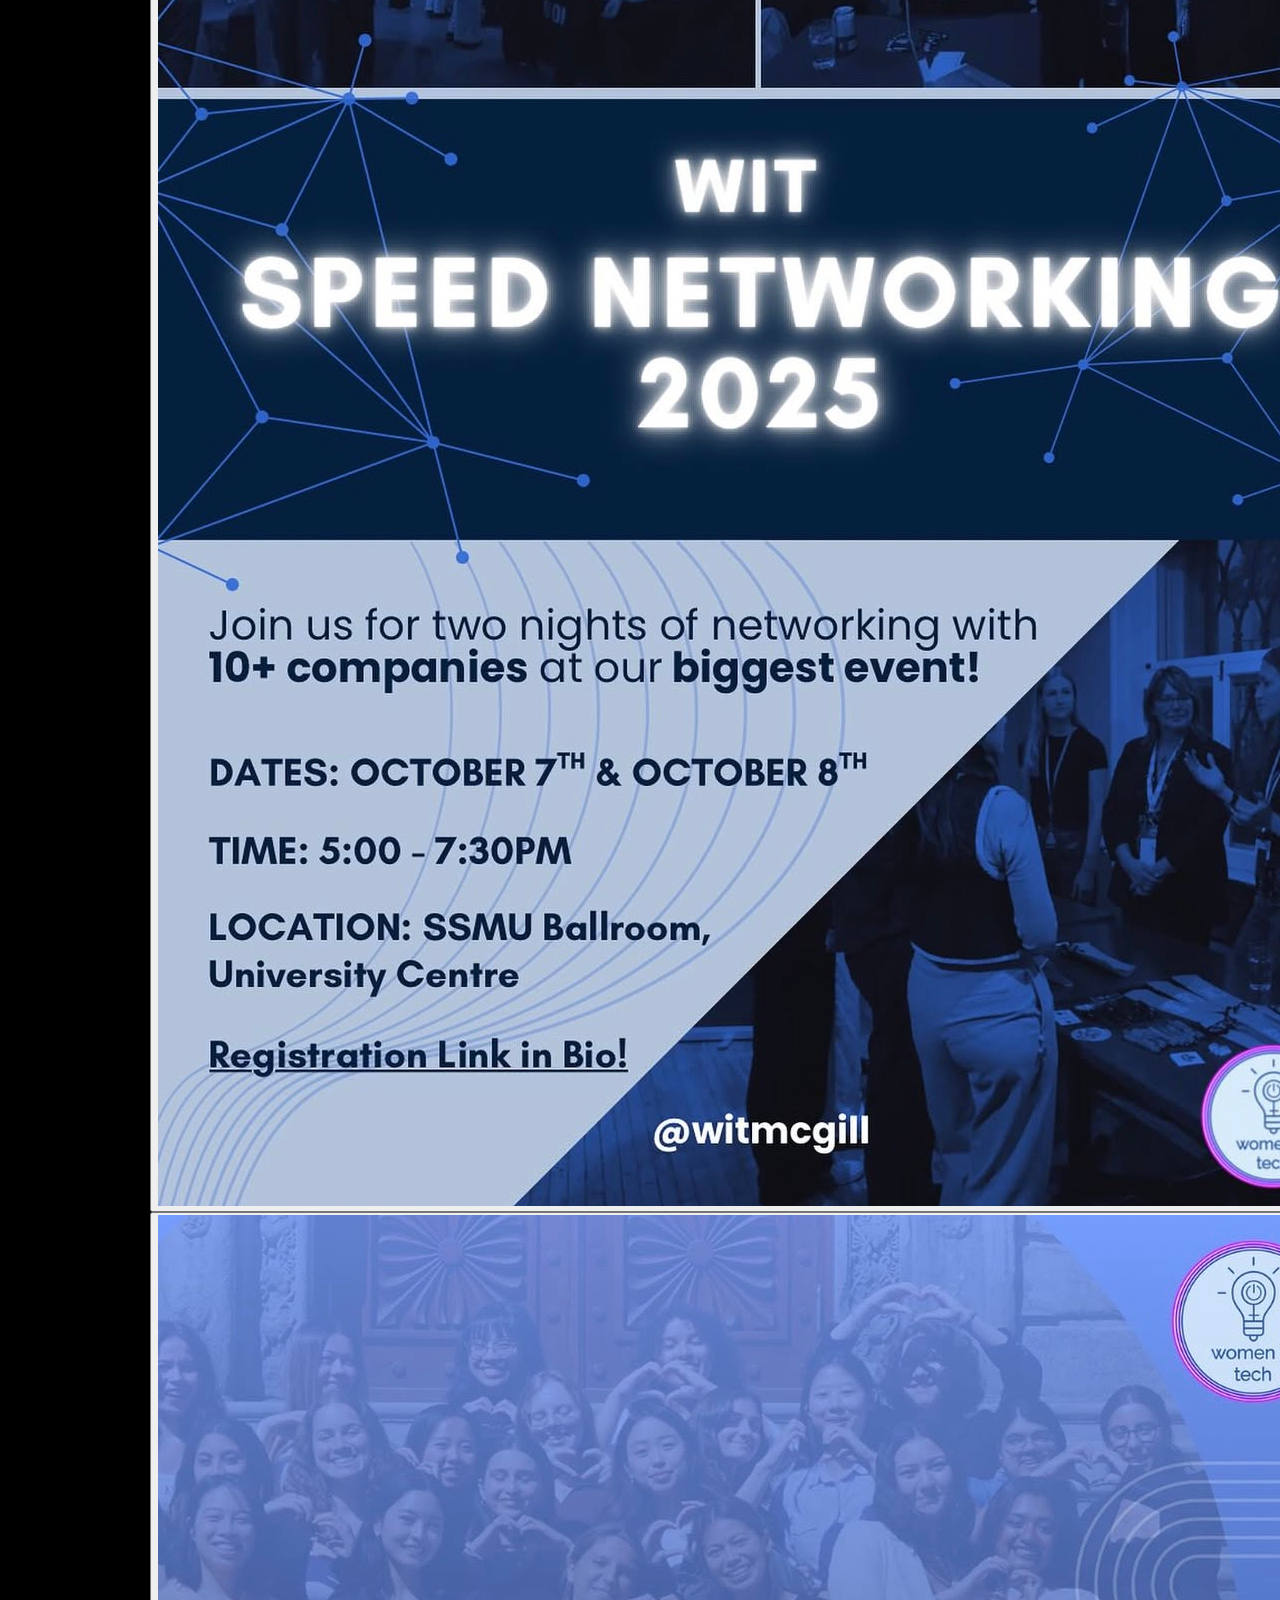
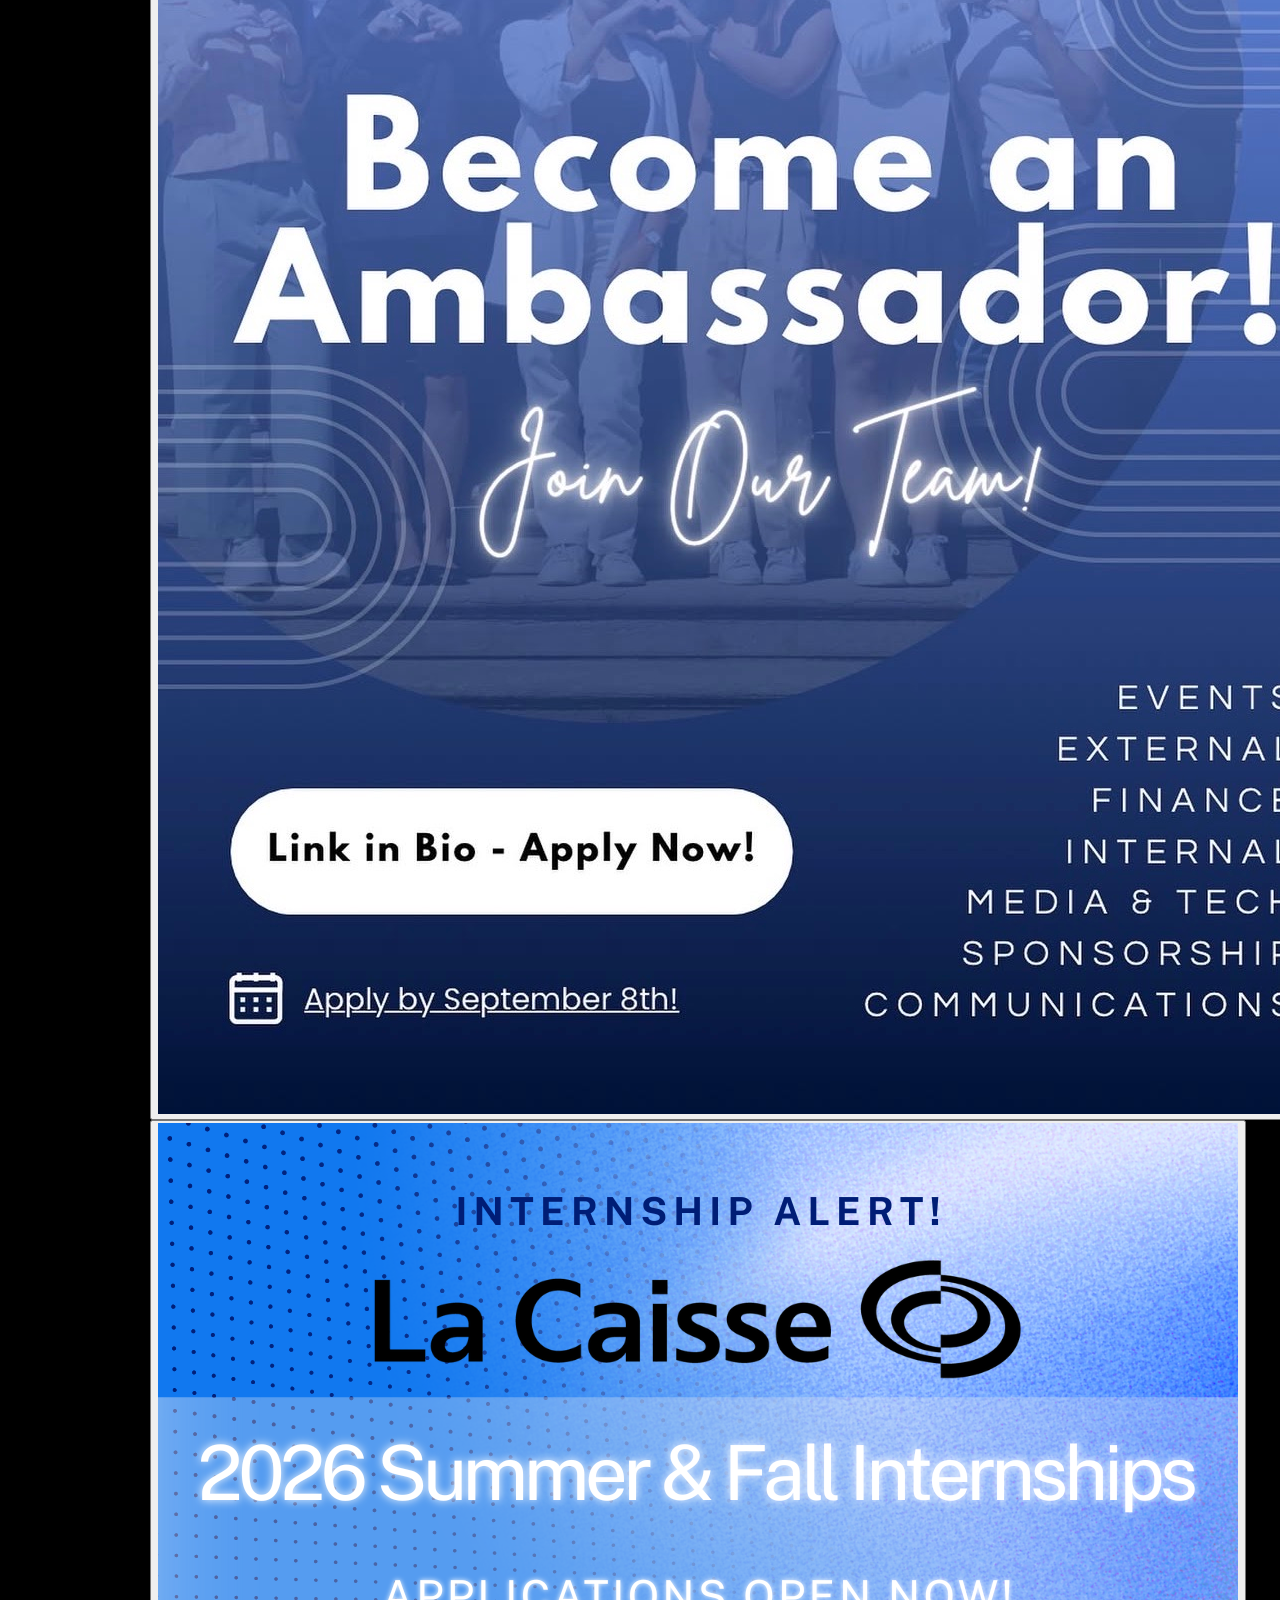
<file: docs/designs.html>
<!doctype html>
<html lang="en">
<head>
  <meta charset="utf-8" />
  <meta name="viewport" content="width=device-width, initial-scale=1" />
  <title>Designs — Isabelle Ho</title>
  <link rel="stylesheet" href="styles.css" />
</head>

<body>
  <main class="wrap">
    <header class="sectionTop">
      <a class="back" href="projects.html">← Back</a>
    </header>

    <h2 class="projectsTitle projectsTitle--lower">Graphic Designs</h2>

    <section class="designGrid">
      <!-- Each tile is clickable data-full can be same as src. -->

      <button class="designCard" type="button" data-full="assets/designs/design4.gif" aria-label="Open Design 4">
        <img src="assets/designs/design4.gif" alt="Design 4 animated">
      </button>

      <button class="designCard" type="button" data-full="assets/designs/design5.gif" aria-label="Open Design 5">
        <img src="assets/designs/design5.gif" alt="Design 5 animated">
      </button>

      <button class="designCard" type="button" data-full="assets/designs/design1.png" aria-label="Open Design 1">
        <img src="assets/designs/design1.png" alt="Design 1">
      </button>

      <button class="designCard" type="button" data-full="assets/designs/design2.png" aria-label="Open Design 2">
        <img src="assets/designs/design2.png" alt="Design 2">
      </button>

      <button class="designCard" type="button" data-full="assets/designs/design3.png" aria-label="Open Design 3">
        <img src="assets/designs/design3.png" alt="Design 3">
      </button>

      <button class="designCard" type="button" data-full="assets/designs/design6.png" aria-label="Open Design 6">
        <img src="assets/designs/design6.png" alt="Design 6">
      </button>

      <button class="designCard" type="button" data-full="assets/designs/design7.png" aria-label="Open Design 7">
        <img src="assets/designs/design7.png" alt="Design 7">
      </button>

      <button class="designCard" type="button" data-full="assets/designs/design8.png" aria-label="Open Design 8">
        <img src="assets/designs/design8.png" alt="Design 8">
      </button>

      <button class="designCard" type="button" data-full="assets/designs/design9.jpg" aria-label="Open Design 9">
        <img src="assets/designs/design9.jpg" alt="Design 9">
      </button>

      <button class="designCard" type="button" data-full="assets/designs/design10.jpg" aria-label="Open Design 10">
        <img src="assets/designs/design10.jpg" alt="Design 10">
      </button>

      <button class="designCard" type="button" data-full="assets/designs/design11.jpg" aria-label="Open Design 11">
        <img src="assets/designs/design11.jpg" alt="Design 11">
      </button>

      <button class="designCard" type="button" data-full="assets/designs/design12.png" aria-label="Open Design 12">
        <img src="assets/designs/design12.png" alt="Design 12">
      </button>

      <button class="designCard" type="button" data-full="assets/designs/design13.jpg" aria-label="Open Design 13">
        <img src="assets/designs/design13.jpg" alt="Design 13">
      </button>

      <button class="designCard" type="button" data-full="assets/designs/design14.jpg" aria-label="Open Design 14">
        <img src="assets/designs/design14.jpg" alt="Design 14">
      </button>

      <button class="designCard" type="button" data-full="assets/designs/design15.png" aria-label="Open Design 15">
        <img src="assets/designs/design15.png" alt="Design 15">
      </button>

      <button class="designCard" type="button" data-full="assets/designs/design16.JPG" aria-label="Open Design 16">
        <img src="assets/designs/design16.JPG" alt="Design 16">
      </button>
    </section>
  </main>

  <!-- Popup modal -->
  <div class="lightbox" id="lightbox" aria-hidden="true">
    <div class="lightboxBackdrop" data-close></div>

    <div class="lightboxPanel" role="dialog" aria-modal="true" aria-label="Design preview">
      <button class="lightboxClose" type="button" data-close aria-label="Close">×</button>
      <img id="lightboxImg" class="lightboxImg" alt="">
    </div>
  </div>

  <script src="designs.js"></script>
</body>
</html>
</file>
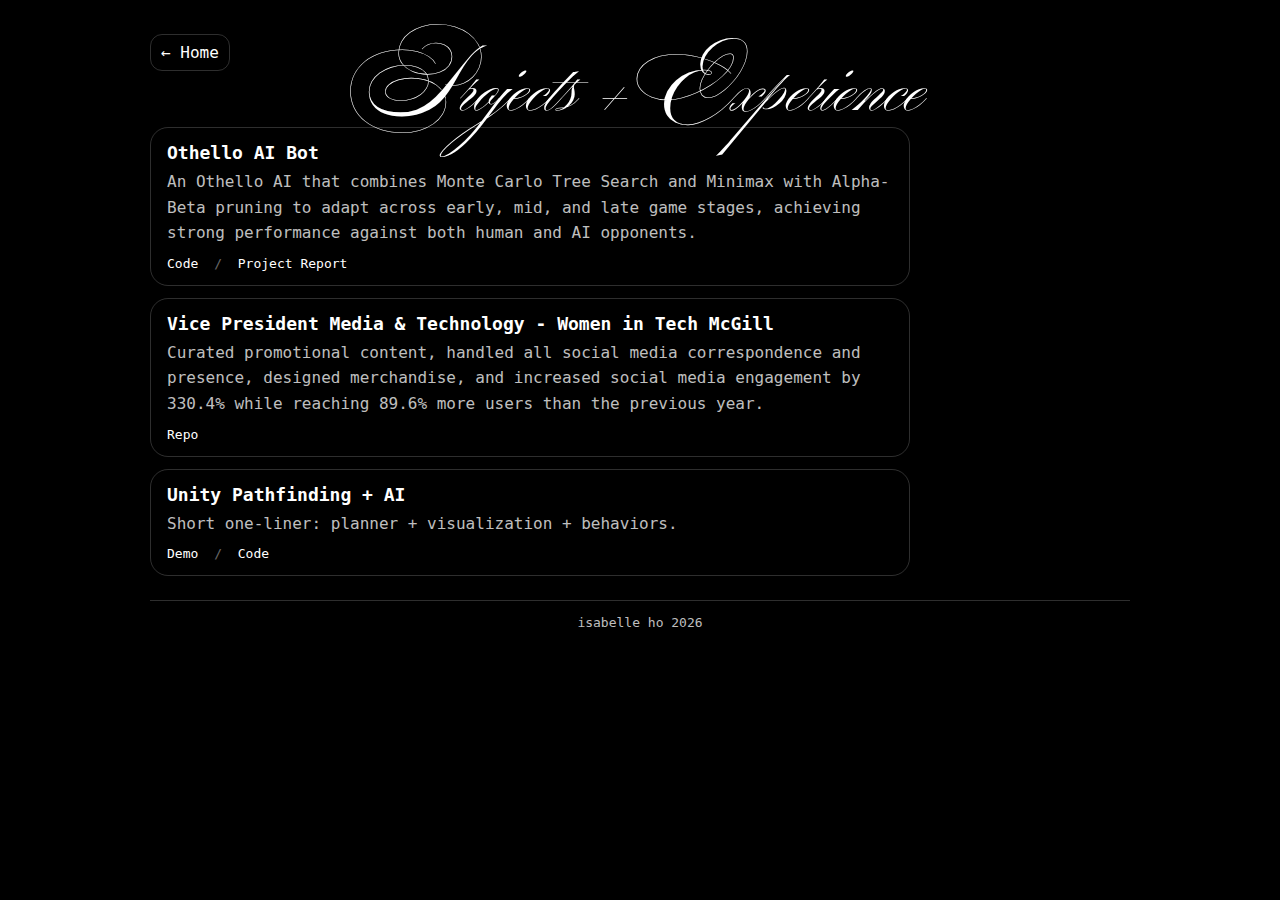
<file: docs/projects.html>
<!doctype html>
<html lang="en">
  <head>
    <meta charset="utf-8" />
    <meta name="viewport" content="width=device-width,initial-scale=1" />
    <title>Projects — Isabelle Ho</title>
    <link rel="stylesheet" href="./styles.css" />
  </head>

  <body>
    <main class="wrap">
      <!-- Top nav -->
      <header class="sectionTop">
        <a class="back" href="index.html">← Home</a>
      </header>

      <!-- Title -->
      <h2 class="projectsTitle">Projects  + Experience</h2>

      <!-- Projects list -->
      <div class="list">
        <article class="item">
          <h3>Othello AI Bot</h3>
          <p>An Othello AI that combines Monte Carlo Tree Search and Minimax with Alpha-Beta pruning to adapt across early, mid, and late game stages, achieving strong performance against both human and AI opponents.</p>
          <div class="itemLinks">
            <a href="https://github.com/issabelleho/Othello-AI-Bot-Yogurt-Cup" target="_blank" rel="noreferrer">Code</a>
            <span class="sep">/</span>
            <a href="assets/othello-bot-writeup.pdf" target="_blank" rel="noreferrer">Project Report</a>
          </div>
        </article>

        <article class="item">
          <h3>Vice President Media & Technology - Women in Tech McGill</h3>
          <p>Curated promotional content, handled all social media correspondence and presence, designed merchandise, and increased social media engagement by 330.4% while reaching 89.6% more users than the previous year.</p>
          <div class="itemLinks">
            <a href="#" target="_blank" rel="noreferrer">Repo</a>
          </div>
        </article>

        <article class="item">
          <h3>Unity Pathfinding + AI</h3>
          <p>Short one-liner: planner + visualization + behaviors.</p>
          <div class="itemLinks">
            <a href="#" target="_blank" rel="noreferrer">Demo</a>
            <span class="sep">/</span>
            <a href="#" target="_blank" rel="noreferrer">Code</a>
          </div>
        </article>
      </div>

      <footer class="footer">
        <span>isabelle ho <span id="year"></span></span>
      </footer>
    </main>

    <script>
      const y = document.getElementById("year");
      if (y) y.textContent = new Date().getFullYear();
    </script>
  </body>
</html>
</file>
<file: docs/styles.css>
@import url('https://fonts.googleapis.com/css2?family=Inter:wght@400;500;600&display=swap');
@import url('https://fonts.googleapis.com/css2?family=Monsieur+La+Doulaise&display=swap');
@import url('https://fonts.googleapis.com/css2?family=Ballet:opsz@16..72&display=swap');

/* Black + white only */
:root{
  --bg: #000;
  --fg: #fff;
  --fg-dim: rgba(255,255,255,0.75);
  --line: rgba(255,255,255,0.18);
}

*{ box-sizing:border-box; }
html, body { height: 100%; }
body{
  margin: 0;
  background: var(--bg);
  color: var(--fg);
  font-family: "JetBrains Mono", monospace;
}

a{ color: var(--fg); text-decoration: none; }
a:hover{ text-decoration: underline; }
.iconBtn, .back:hover,
.iconBtn:hover{
  text-decoration: none;
}


.wrap{
  width: min(980px, calc(100% - 32px));
  margin: 0 auto;
  padding: 28px 0 40px;
}

.panel{ display:none; }
.panel.is-active{ display:block; }

.homeGrid{
  min-height: calc(100vh - 120px);
  display: grid;
  grid-template-columns: 1.2fr 0.8fr;
  gap: 26px;
  align-items: center;
}
@media (max-width: 860px){
  .homeGrid{ grid-template-columns: 1fr; min-height: auto; padding-top: 10px; }
}

#home h1{
  font-family: "Monsieur La Doulaise", cursive;
  font-weight: 400;
  line-height: 1.05;
}

#home h1 .hi{
  font-family: "Ballet", cursive;
  font-size:  2.5em;
  margin-right: 0.15em;
}

#home h1 .name{
  font-size: 2.3em;
  position: relative;
  color: #fff;

  text-shadow:
    0 0 4px rgba(140, 190, 255, 0.9),
    0 0 12px rgba(140, 190, 255, 0.7),
    0 0 24px rgba(140, 190, 255, 0.45);
}

/* ---- Title overlay highlight icon ---- */
.titleWrap{
  position: relative;
  align-items: baseline;
  gap: 0.35em;
}

#home h1 .name{
  position: relative;
  display: inline-block;
}
.titleWrap .im {
  font-family: "Monsieur La Doulaise", cursive;
  font-size: 2.3em;
  opacity: 1;
  margin-right: 0.15em;
}
/* the overlay image */
.titleHighlight{
  position: absolute;
  right: -225px;  
  top: -320px;
  width: 650px;    
  height: auto;
  pointer-events: none;
  opacity: 89%;
}


.sub{
  margin: 0 0 22px;
  color: var(--fg-dim);
  font-size: 16px;
  line-height: 1.6;
  max-width: 54ch;
}

/* --- Home page photo as mini browser --- */
.photoBrowser{
  width: min(420px, 90%);
  border: 1px solid var(--line);
  border-radius: 0;
  overflow: hidden;
  background: #000000;
  margin-left: auto; /* keeps it to the right column */
}

.photoTop{
  display: grid;
  grid-template-columns: auto 1fr auto;
  align-items: center;
  gap: 10px;
  padding: 8px 10px;
  border-bottom: 1px solid var(--line);
  background: #1f1f1f;
}


.photoNav{
  justify-self: start;
  display: flex;
  gap: 4px;
}

.photoNav .navBtn.fake,
.photoX{
  width: 30px;
  height: 30px;

  display: grid;
  place-items: center;

  background: #0f0c0c;
  color: #dbadd7;
  font-size: 14px;
  line-height: 1;

  border: 1px solid var(--line);
  box-sizing: border-box;

  box-shadow:
    inset 1px 1px 0 rgba(219, 219, 219, 0.18),   /* top-left highlight */
    inset -1px -1px 0 rgba(0,0,0,0.25),       /* bottom-right inner shade */
    2px 2px 0 rgba(0,0,0,0.75);               /* outer bottom-right lift */

  user-select: none;
}


.photoNav .navBtn.fake:hover,
.photoX:hover{
  border-color: rgba(255,255,255,0.45);
  box-shadow:
    inset 1px 1px 0 rgba(255,255,255,0.25),
    inset -1px -1px 0 rgba(0,0,0,0.35),
    3px 3px 0 rgba(0,0,0,0.85);
}

.photoNav .navBtn.fake:nth-child(3){
  font-size: 13px;
}




.photoAddress{
  justify-self: center;
  font-size: 12px;
  color: var(--fg-dim);
  background: #141414;
  border: 1px solid var(--line);
  padding: 6px 10px;
  border-radius: 0;
  min-width: 220px;
  text-align: center;
}

.photoX{
  justify-self: end;
  width: 28px;
  height: 28px;
  display: grid;
  place-items: center;
  background: #66666;
  color: #cca1c3;
  font-size: 16px;
  user-select: none;
}

.photoBody{
  padding: 0; /* image touches the frame */
}

/* rectangle crop */
.photoRect{
  width: 100%;
  height: 340px;        /* adjust this to taste */
  object-fit: cover;    /* crops nicely */
  display: block;
}
.photoBrowser{ width: min(480px, 100%); }
.photoRect{ height: 380px; } /* taller */


/* Folder row */
.folderBtn,
.folderBtn:hover{
  text-decoration: none;
}

.folderRow{
  display: flex;
  gap: 14px;              /* spacing between folders */
  flex-wrap: wrap;
  align-items: flex-start;
  margin: 16px 0 12px;
}

/* Both <a> and <button> */
.folderBtn{
  appearance: none;
  border: 0;
  background: transparent;
  padding: 0;
  color: var(--fg);
  font: inherit;RE
  cursor: pointer;

  display: grid;
  justify-items: center;
  gap: 8px;
  text-decoration: none;   /* prevent underline */
}

/* Folder icon image */
.folderIcon{
  width: 100px;            
  height: auto;
  display: block;
}

/* Folder “name” label */
.folderName{
  font-size: 13px;
  color: var(--fg);
  padding: 6px 10px;
  border: 1px solid transparent;
  border-radius: 10px;
  transition: background 0.15s ease, border-color 0.15s ease, color 0.15s ease;
}

/* Hover highlight: "full filled blue border" vibe */
.folderBtn:hover .folderName,
.folderBtn:focus-visible .folderName{
  background: rgba(80, 140, 255, 0.28);      /* filled blue */
  border-color: rgba(80, 140, 255, 0.95);    /* strong blue border */
  color: #fff;
  outline: none;
}

/* keyboard focus ring */
.folderBtn:focus-visible{
  outline: none;
}


.tinyLinks{
  margin-top: 6px;
  color: var(--fg-dim);
  font-size: 13px;
}
.tinyLinks a{ color: var(--fg-dim); }
.tinyLinks a:hover{ color: var(--fg); }
.sep{ opacity: 0.55; margin: 0 8px; }

/* Sections */
.sectionTop{
  display: flex;
  align-items: baseline;
  gap: 14px;
  margin: 6px 0 18px;
}
.sectionTop h2{
  font-size:  2.5em;
  margin-right: 0.15em;
}


.back{
  border: 1px solid var(--line);
  background: transparent;
  color: var(--fg);
  padding: 8px 10px;
  border-radius: 12px;
  cursor: pointer;
}
.back:hover{ border-color: rgba(255,255,255,0.45); }

.list{
  display: grid;
  gap: 12px;
  max-width: 760px;
}
.item{
  border: 1px solid var(--line);
  border-radius: 18px;
  padding: 14px 16px;
}
.item h3{
  margin: 0 0 6px;
  font-size: 18px;
}
.item p{
  margin: 0 0 10px;
  color: var(--fg-dim);
  line-height: 1.6;
}
.itemLinks{
  font-size: 13px;
  color: var(--fg-dim);
}
.itemLinks a{ color: var(--fg); }

.footer{
  margin-top: 24px;
  padding-top: 14px;
  border-top: 1px solid var(--line);
  color: var(--fg-dim);
  font-size: 13px;
  display: flex;
  justify-content: center;
}

/* About page layout   */
.aboutLayout{
  margin: 0 auto;          /* centers the grid block */
}

.aboutText{
  text-align: center;      /* center text */
}

.aboutGallery{
  justify-items: center;   /* center images */
}


@media (max-width: 900px){
  .aboutLayout{
    grid-template-columns: 1fr;
  }
}

.aboutText h3{ 
  font-family: "Ballet", cursive;
  font-weight: 400;
  line-height: 10px;
  font-size: 90px;
  justify-self: center;
}

.aboutText p{
  max-width: 60ch;            /* keeps line length readable */
  margin-left: auto;
  margin-right: auto;

  text-align: justify;
  text-justify: inter-word; 
  line-height: 1.75;
  margin-bottom: 18px;
}


.aboutLinks{
  margin-top: 8px;
  font-size: 13px;
  color: var(--fg-dim);
}
/* make the image row wider than the text column */
.aboutImagesRow{
  width: min(760px, 100%);
  margin: 24px auto;
  display: grid;
  grid-template-columns: 1fr 1fr;
  gap: 6px;
}



.aboutImageSmall{
  width: 100%;
  height: auto;          /* a bit taller looks better for “contain” */
  object-fit: cover;    
  background: #000;       /* shows bars nicely */
}

.aboutImageMedium{
  width: min(700px, 100%);   /* 👈 caps width */
  height: 320px;             /* 👈 controls height */
  object-fit: cover;
  margin: 24px auto;         /* 👈 center it */
  display: block;

  border: 1px solid var(--line);
 =
}


@media (max-width: 700px){
  .aboutImagesRow{
    grid-template-columns: 1fr;
  }
}


/* -------- Contact modal (mini browser popup) -------- */
.modal{
  position: fixed;
  inset: 0;
  display: none;
  z-index: 9999;
}
/* Browser chrome (tab, buttons) */
.miniTop,
.navBtn,
.miniAddress,
.miniX,
.miniBody{  font-family: 'JetBrains Mono', monospace;
}

/* Contact modal link hover */
.miniBody .miniValue{
  color: #fff;
  transition: color 0.2s ease;
}

.miniBody .miniValue:hover{
  color: #cca1c3; /* soft pink */
  text-decoration: underline;
  text-shadow: 0 0 6px rgba(204,161,195,0.6);
}


.modal.is-open{
  display: block;
}

.modalBackdrop{
  position: absolute;
  inset: 0;
  background: rgba(0,0,0,0.75);
}

.miniBrowser{
  position: absolute;
  left: 50%;
  top: 50%;
  transform: translate(-50%, -50%);

  width: min(520px, calc(100% - 28px));
  border: 1px solid var(--line);
  border-radius: 0;          /* square */
  background: #000;
  color: #fff;
  overflow: hidden;
}

.miniTop{
  display: grid;
  grid-template-columns: 1fr auto 1fr;  /* left and right take equal space */
  align-items: center;
  gap: 10px;
  padding: 8px 10px;
  border-bottom: 1px solid var(--line);
  background: #535353;
}

.miniNav{ justify-self: start; }
.miniAddress{ justify-self: center; }
.miniX{ justify-self: end; }
/* Back / forward / reload group */
.miniNav{
  display: flex;
  gap: 6px;
}
.navBtn:hover{
  color: #ff00b3;
  border-color: rgba(255, 255, 255, 0.4);
}

.navBtn{
  width: 28px;
  height: 28px;
  background: #535353;
  color: #dbadd7;
  font-size: 14px;
  cursor: default;   /* feels like a real browser button */
}


.miniDot{
  width: 12px;
  height: 12px;
  border-radius: 999px;
  border: 1px solid var(--line);
  background: transparent;
  padding: 0;
}

.miniAddress{
  justify-self: center;
  font-size: 12px;
  color: var(--fg-dim);
  background: #141414;
  border: 1px solid var(--line);
  padding: 6px 10px;
  border-radius: 0;     /* keep tab square */
  min-width: 220px;
  text-align: center;
}


.miniX{
  width: 28px;
  height: 28px;
  background: #535353;
  color: #cca1c3;
  font-size: 16px;
}


.miniX:hover{
  color: #ff00b3;
  border-color: rgba(255, 255, 255, 0.4);
}

.miniBody{
  padding: 18px 16px 18px;
  display: flex;
  flex-direction: column;
  align-items: center;     /* 👈 center horizontally */
}


.miniTitle{
  margin: 0 0 12px;
  font-size: 18px;
}

.miniRow{
  border-radius: 0;          /* square */
  padding: 14px;
  margin-bottom: 10px;
}


.miniLabel{
  font-size: 12px;
  color: var(--fg-dim);
  margin-bottom: 6px;
}

.miniValue{
  color: #fff;
  word-break: break-word;
}


/* project page */
.projectsTitle{
  font-family: "Ballet", cursive;
  font-weight: 400;
  line-height: 10px;
  font-size: 90px;
  text-align: center;
  margin: 10px 0 28px;
}
</file>
